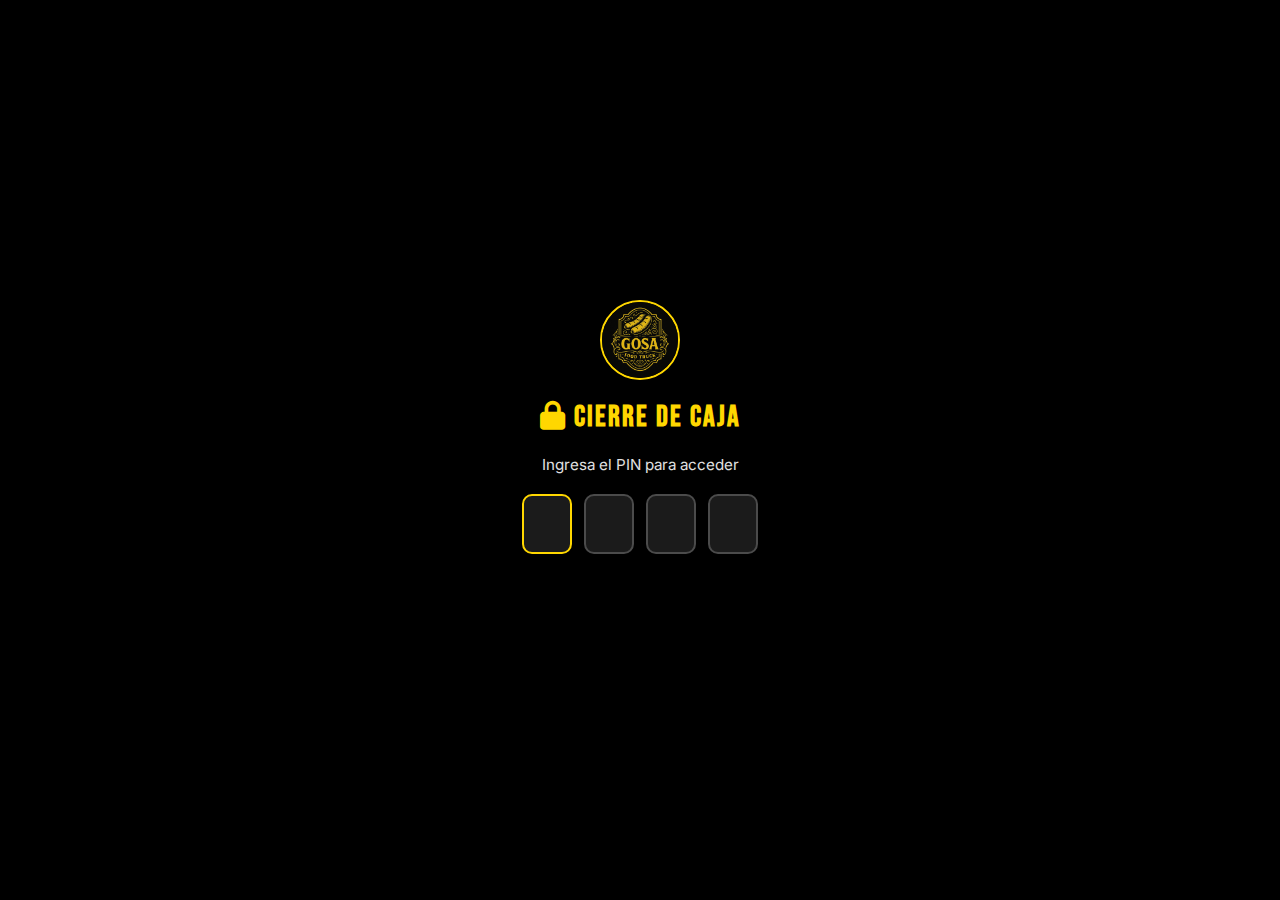
<file: cierre.html>
<!DOCTYPE html>
<html lang="es">
<head>
    <meta charset="UTF-8">
    <meta name="viewport" content="width=device-width, initial-scale=1.0, maximum-scale=1.0, user-scalable=no">
    <title>GOSA - Cierre de Caja</title>
    <link rel="preconnect" href="https://fonts.googleapis.com">
    <link rel="preconnect" href="https://fonts.gstatic.com" crossorigin>
    <link href="https://fonts.googleapis.com/css2?family=Bebas+Neue&family=Inter:wght@300;400;500;600&display=swap" rel="stylesheet">
    <link rel="stylesheet" href="https://cdnjs.cloudflare.com/ajax/libs/font-awesome/6.0.0/css/all.min.css">
    <link rel="stylesheet" href="sistema.css">
    <style>
        .btn-imprimir {
            padding: 10px 20px;
            background: transparent;
            border: 1px solid var(--gold);
            color: var(--gold);
            border-radius: 8px;
            font-family: 'Bebas Neue', sans-serif;
            font-size: 1em;
            cursor: pointer;
            transition: all 0.3s ease;
        }

        .btn-imprimir:hover {
            background: var(--gold);
            color: var(--black);
        }

        .cierre-header {
            display: flex;
            justify-content: space-between;
            align-items: center;
            flex-wrap: wrap;
            gap: 15px;
            margin-bottom: 25px;
        }

        .pedidos-lista {
            background: var(--card-bg);
            border-radius: 15px;
            padding: 20px;
            border: 1px solid var(--gray-dark);
            margin-top: 25px;
        }

        .pedidos-lista h2 {
            font-family: 'Bebas Neue', sans-serif;
            font-size: 1.5em;
            color: var(--gold);
            margin-bottom: 15px;
        }

        .pedido-row {
            display: grid;
            grid-template-columns: 80px 100px 1fr 120px 100px;
            gap: 15px;
            padding: 12px 0;
            border-bottom: 1px solid var(--gray-dark);
            align-items: center;
        }

        .pedido-row:last-child {
            border-bottom: none;
        }

        .pedido-row.header {
            font-family: 'Bebas Neue', sans-serif;
            color: var(--gold);
            font-size: 1.1em;
        }

        .pedido-items-mini {
            font-size: 0.9em;
            color: var(--gray-light);
        }

        .estado-badge {
            padding: 4px 10px;
            border-radius: 15px;
            font-size: 0.8em;
            text-align: center;
            font-family: 'Bebas Neue', sans-serif;
        }

        .estado-badge.entregado,
        .estado-badge.listo {
            background: rgba(40, 167, 69, 0.3);
            color: #28a745;
        }

        .estado-badge.pendiente {
            background: rgba(220, 53, 69, 0.3);
            color: #dc3545;
        }

        .estado-badge.preparando {
            background: rgba(255, 193, 7, 0.3);
            color: #ffc107;
        }

        .estado-badge.cancelado {
            background: rgba(108, 117, 125, 0.3);
            color: #6c757d;
        }

        @media (max-width: 768px) {
            .pedido-row {
                grid-template-columns: 1fr;
                gap: 5px;
            }

            .pedido-row.header {
                display: none;
            }

            .pedido-row > div::before {
                font-family: 'Bebas Neue', sans-serif;
                color: var(--gold);
                margin-right: 10px;
            }

            .pedido-row > div:nth-child(1)::before { content: 'Pedido: '; }
            .pedido-row > div:nth-child(2)::before { content: 'Hora: '; }
            .pedido-row > div:nth-child(3)::before { content: 'Items: '; }
            .pedido-row > div:nth-child(4)::before { content: 'Total: '; }
        }

        @media print {
            .pedido-row {
                grid-template-columns: 60px 80px 1fr 100px 80px;
            }
        }

        /* PIN Screen */
        .pin-screen {
            position: fixed;
            inset: 0;
            background: var(--black);
            z-index: 999;
            display: flex;
            flex-direction: column;
            align-items: center;
            justify-content: center;
            gap: 20px;
        }

        .pin-screen.oculto {
            display: none;
        }

        .pin-screen .logo-pin {
            width: 80px;
            height: 80px;
            border-radius: 50%;
            border: 2px solid var(--gold);
        }

        .pin-screen h2 {
            font-family: 'Bebas Neue', sans-serif;
            font-size: 1.8em;
            color: var(--gold);
            letter-spacing: 2px;
        }

        .pin-screen p {
            color: var(--gray-light);
            font-size: 0.95em;
        }

        .pin-input {
            display: flex;
            gap: 12px;
        }

        .pin-input input {
            width: 50px;
            height: 60px;
            text-align: center;
            font-family: 'Bebas Neue', sans-serif;
            font-size: 2em;
            background: rgba(30, 30, 30, 0.9);
            border: 2px solid var(--gray-dark);
            border-radius: 10px;
            color: var(--gold);
            outline: none;
            transition: border-color 0.2s;
        }

        .pin-input input:focus {
            border-color: var(--gold);
        }

        .pin-error {
            color: var(--danger);
            font-family: 'Bebas Neue', sans-serif;
            font-size: 1.1em;
            min-height: 1.5em;
        }

        .pin-input.shake {
            animation: pin-shake 0.4s ease;
        }

        @keyframes pin-shake {
            0%, 100% { transform: translateX(0); }
            20%, 60% { transform: translateX(-10px); }
            40%, 80% { transform: translateX(10px); }
        }
    </style>
</head>
<body>
    <!-- PIN Screen -->
    <div class="pin-screen" id="pinScreen">
        <img src="images/logo.jpeg" alt="GOSA Logo" class="logo-pin">
        <h2><i class="fas fa-lock"></i> CIERRE DE CAJA</h2>
        <p>Ingresa el PIN para acceder</p>
        <div class="pin-input" id="pinInput">
            <input type="tel" maxlength="1" inputmode="numeric" pattern="[0-9]" autocomplete="off">
            <input type="tel" maxlength="1" inputmode="numeric" pattern="[0-9]" autocomplete="off">
            <input type="tel" maxlength="1" inputmode="numeric" pattern="[0-9]" autocomplete="off">
            <input type="tel" maxlength="1" inputmode="numeric" pattern="[0-9]" autocomplete="off">
        </div>
        <div class="pin-error" id="pinError"></div>
    </div>

    <!-- Header -->
    <header class="sistema-header">
        <div style="display: flex; align-items: center; gap: 15px;">
            <img src="images/logo.jpeg"alt="GOSA Logo" class="logo">
            <h1><i class="fas fa-cash-register"></i> CIERRE DE CAJA</h1>
        </div>
        <nav class="header-nav">
            <a href="pedidos.html" class="nav-btn">Pedidos</a>
            <a href="cocina.html" class="nav-btn">Cocina</a>
            <a href="domicilio.html" class="nav-btn">Domicilio</a>
            <a href="cierre.html" class="nav-btn active">Cierre</a>
            <a href="index.html" class="nav-btn">Menu</a>
        </nav>
    </header>

    <!-- Contenido -->
    <div class="cierre-container">
        <!-- Selector de fecha -->
        <div class="cierre-header">
            <div class="cierre-fecha">
                <label for="fechaConsulta">Fecha:</label>
                <input type="date" id="fechaConsulta">
                <button class="btn-consultar" onclick="consultarDia()">
                    <i class="fas fa-search"></i> Consultar
                </button>
                <button class="btn-consultar" onclick="verTodos()" style="background: var(--gold); color: var(--black);">
                    <i class="fas fa-list"></i> Ver Todos
                </button>
            </div>
            <button class="btn-imprimir" onclick="window.print()">
                <i class="fas fa-print"></i> Imprimir
            </button>
        </div>

        <!-- Título de fecha -->
        <h2 id="tituloFecha" style="font-family: 'Bebas Neue'; color: var(--gold); margin-bottom: 20px;"></h2>

        <!-- Resumen -->
        <div class="resumen-cards" id="resumenCards">
            <!-- Se llena con JavaScript -->
        </div>

        <!-- Productos Vendidos -->
        <div class="productos-vendidos" id="productosVendidos">
            <h2><i class="fas fa-chart-bar"></i> Productos Vendidos</h2>
            <div id="tablaProductos">
                <p class="sin-datos">Selecciona una fecha para ver el resumen</p>
            </div>
        </div>

        <!-- Lista de Pedidos -->
        <div class="pedidos-lista" id="pedidosLista" style="display: none;">
            <h2><i class="fas fa-list"></i> Detalle de Pedidos</h2>
            <div id="listaPedidos"></div>
        </div>
    </div>

    <script src="sistema.js"></script>
    <script>
        // ========== PIN DE ACCESO ==========
        const PIN_CORRECTO = '1130';

        document.addEventListener('DOMContentLoaded', function() {
            // Configurar inputs del PIN
            const pinInputs = document.querySelectorAll('#pinInput input');
            pinInputs[0].focus();

            pinInputs.forEach((input, index) => {
                input.addEventListener('input', function() {
                    this.value = this.value.replace(/[^0-9]/g, '');
                    if (this.value && index < pinInputs.length - 1) {
                        pinInputs[index + 1].focus();
                    }
                    // Verificar PIN cuando se llenen todos
                    if (index === pinInputs.length - 1 && this.value) {
                        verificarPin();
                    }
                });

                input.addEventListener('keydown', function(e) {
                    if (e.key === 'Backspace' && !this.value && index > 0) {
                        pinInputs[index - 1].focus();
                    }
                });
            });
        });

        function verificarPin() {
            const pinInputs = document.querySelectorAll('#pinInput input');
            const pin = Array.from(pinInputs).map(i => i.value).join('');

            if (pin === PIN_CORRECTO) {
                document.getElementById('pinScreen').classList.add('oculto');
                inicializarCierre();
            } else {
                document.getElementById('pinError').textContent = 'PIN incorrecto';
                document.getElementById('pinInput').classList.add('shake');
                setTimeout(() => {
                    document.getElementById('pinInput').classList.remove('shake');
                    pinInputs.forEach(i => i.value = '');
                    pinInputs[0].focus();
                }, 400);
            }
        }

        // ========== INICIALIZACIÓN ==========
        function inicializarCierre() {
            // Verificar configuración
            if (!GOSA.apiConfigurada()) {
                GOSA.mostrarConfigPendiente(document.querySelector('.cierre-container'));
                return;
            }

            // Establecer fecha de hoy
            document.getElementById('fechaConsulta').value = GOSA.fechaHoy();

            // Consultar automáticamente - día actual
            consultarDia();
        }

        // ========== VER TODOS LOS PEDIDOS ==========
        async function verTodos() {
            document.getElementById('resumenCards').innerHTML = '<div class="loading">Consultando</div>';
            document.getElementById('tablaProductos').innerHTML = '';
            document.getElementById('pedidosLista').style.display = 'none';

            try {
                const resultado = await GOSA.getPedidosHoy();

                if (resultado.error) {
                    throw new Error(resultado.error);
                }

                const pedidos = resultado.pedidos || [];

                // Calcular resumen manualmente
                let totalVentas = 0;
                let productosCantidad = {};
                let productosIngreso = {};

                pedidos.forEach(p => {
                    if (p.estado !== 'cancelado') {
                        totalVentas += p.total;
                        p.items.forEach(item => {
                            if (!productosCantidad[item.nombre]) {
                                productosCantidad[item.nombre] = 0;
                                productosIngreso[item.nombre] = 0;
                            }
                            productosCantidad[item.nombre] += item.cantidad;
                            productosIngreso[item.nombre] += item.precio * item.cantidad;
                        });
                    }
                });

                const productos = Object.keys(productosCantidad).map(nombre => ({
                    nombre: nombre,
                    cantidad: productosCantidad[nombre],
                    ingreso: productosIngreso[nombre]
                })).sort((a, b) => b.cantidad - a.cantidad);

                const resumen = {
                    totalVentas: totalVentas,
                    cantidadPedidos: pedidos.length,
                    ticketPromedio: pedidos.length > 0 ? Math.round(totalVentas / pedidos.length) : 0,
                    productos: productos
                };

                document.getElementById('tituloFecha').textContent = 'Todos los Pedidos';

                renderizarResumen(resumen);
                renderizarProductos(resumen.productos);
                renderizarPedidos(pedidos);

            } catch (error) {
                console.error('Error consultando:', error);
                document.getElementById('resumenCards').innerHTML = `
                    <div class="mensaje error">Error: ${error.message}</div>
                `;
            }
        }

        // ========== CONSULTAR DÍA ==========
        async function consultarDia() {
            const fecha = document.getElementById('fechaConsulta').value;

            if (!fecha) {
                alert('Selecciona una fecha');
                return;
            }

            // Mostrar loading
            document.getElementById('resumenCards').innerHTML = '<div class="loading">Consultando</div>';
            document.getElementById('tablaProductos').innerHTML = '';
            document.getElementById('pedidosLista').style.display = 'none';

            try {
                // Obtener resumen
                const resumen = await GOSA.getResumenDia(fecha);

                if (resumen.error) {
                    throw new Error(resumen.error);
                }

                // Obtener pedidos del día
                const pedidos = await GOSA.getPedidosPorFecha(fecha);

                // Mostrar título
                document.getElementById('tituloFecha').textContent = GOSA.formatearFecha(fecha);

                // Renderizar resumen
                renderizarResumen(resumen);

                // Renderizar productos
                renderizarProductos(resumen.productos);

                // Renderizar lista de pedidos
                renderizarPedidos(pedidos.pedidos || []);

            } catch (error) {
                console.error('Error consultando:', error);
                document.getElementById('resumenCards').innerHTML = `
                    <div class="mensaje error">Error: ${error.message}</div>
                `;
            }
        }

        // ========== RENDERIZAR RESUMEN ==========
        function renderizarResumen(resumen) {
            const container = document.getElementById('resumenCards');

            container.innerHTML = `
                <div class="resumen-card destacado">
                    <div class="resumen-valor">${GOSA.formatearPrecio(resumen.totalVentas)}</div>
                    <div class="resumen-label">Total Vendido</div>
                </div>
                <div class="resumen-card">
                    <div class="resumen-valor">${resumen.cantidadPedidos}</div>
                    <div class="resumen-label">Pedidos</div>
                </div>
                <div class="resumen-card">
                    <div class="resumen-valor">${GOSA.formatearPrecio(resumen.ticketPromedio)}</div>
                    <div class="resumen-label">Ticket Promedio</div>
                </div>
                <div class="resumen-card">
                    <div class="resumen-valor">${resumen.productos.length}</div>
                    <div class="resumen-label">Productos Diferentes</div>
                </div>
            `;
        }

        // ========== RENDERIZAR PRODUCTOS ==========
        function renderizarProductos(productos) {
            const container = document.getElementById('tablaProductos');

            if (!productos || productos.length === 0) {
                container.innerHTML = '<p class="sin-datos">No hay productos vendidos en esta fecha</p>';
                return;
            }

            container.innerHTML = `
                <table class="productos-tabla">
                    <thead>
                        <tr>
                            <th>Producto</th>
                            <th>Cantidad</th>
                            <th>Ingreso</th>
                        </tr>
                    </thead>
                    <tbody>
                        ${productos.map(p => `
                            <tr>
                                <td>${p.nombre}</td>
                                <td>${p.cantidad}</td>
                                <td>${GOSA.formatearPrecio(p.ingreso)}</td>
                            </tr>
                        `).join('')}
                    </tbody>
                </table>
            `;
        }

        // ========== FORMATEAR HORA ==========
        function formatearHora(hora) {
            if (!hora) return '--:--';
            if (hora.match && hora.match(/^\d{2}:\d{2}(:\d{2})?$/)) {
                return hora.substring(0, 5);
            }
            if (hora.includes && (hora.includes('GMT') || hora.includes('T'))) {
                try {
                    const d = new Date(hora);
                    return d.toTimeString().substring(0, 5);
                } catch(e) {
                    return '--:--';
                }
            }
            return String(hora).substring(0, 5);
        }

        // ========== RENDERIZAR PEDIDOS ==========
        function renderizarPedidos(pedidos) {
            const container = document.getElementById('pedidosLista');
            const lista = document.getElementById('listaPedidos');

            if (!pedidos || pedidos.length === 0) {
                container.style.display = 'none';
                return;
            }

            container.style.display = 'block';

            // Ordenar por ID
            pedidos.sort((a, b) => a.id - b.id);

            lista.innerHTML = `
                <div class="pedido-row header">
                    <div>Pedido</div>
                    <div>Hora</div>
                    <div>Items</div>
                    <div>Total</div>
                    <div>Estado</div>
                </div>
                ${pedidos.map(p => `
                    <div class="pedido-row">
                        <div>#${p.id}</div>
                        <div>${formatearHora(p.hora)}</div>
                        <div class="pedido-items-mini">
                            ${p.items.map(i => `${i.cantidad}x ${i.nombre}`).join(', ')}
                        </div>
                        <div>${GOSA.formatearPrecio(p.total)}</div>
                        <div>
                            <span class="estado-badge ${p.estado}">${p.estado}</span>
                        </div>
                    </div>
                `).join('')}
            `;
        }
    </script>
</body>
</html>
</file>
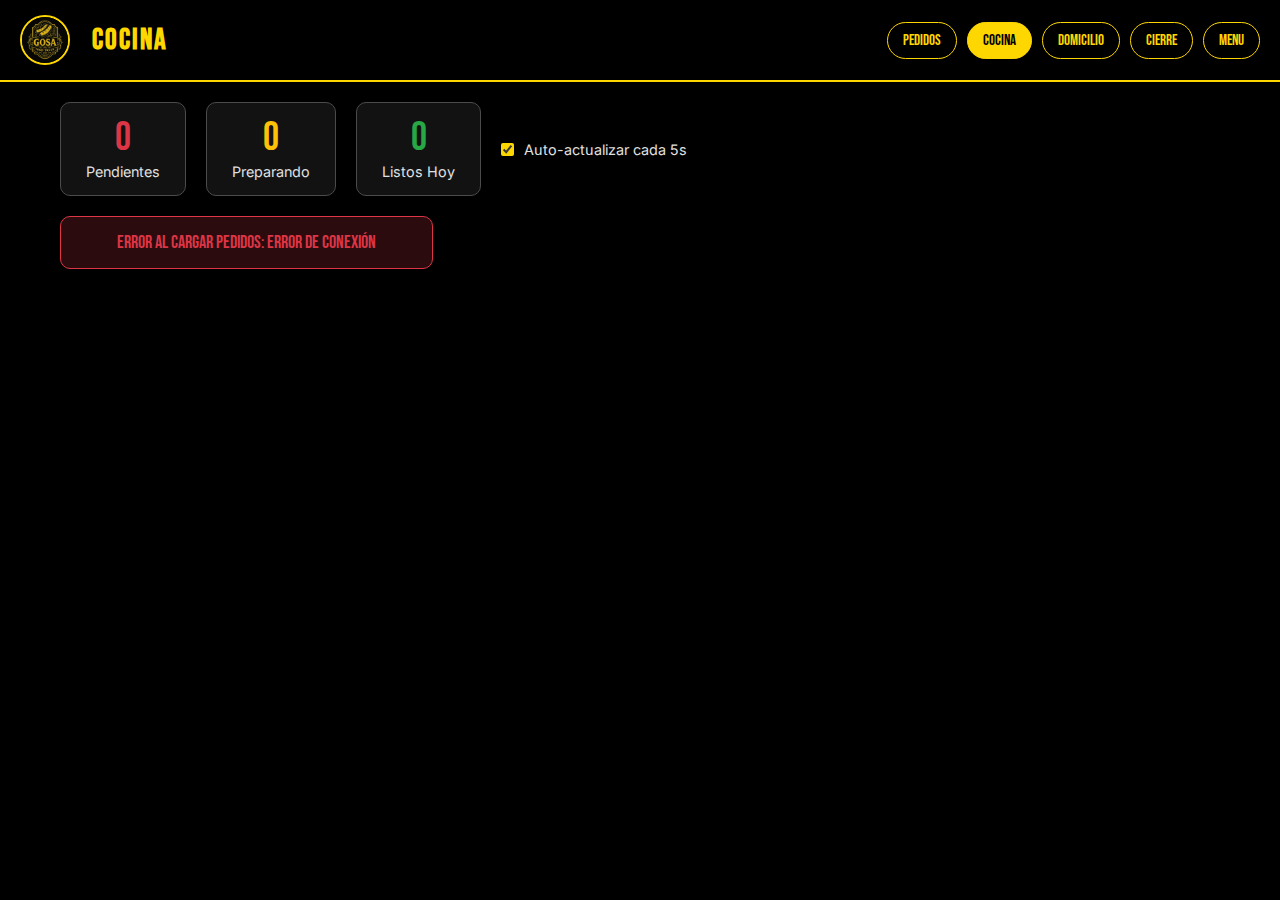
<file: cocina.html>
<!DOCTYPE html>
<html lang="es">
<head>
    <meta charset="UTF-8">
    <meta name="viewport" content="width=device-width, initial-scale=1.0, maximum-scale=1.0, user-scalable=no">
    <title>GOSA - Cocina</title>
    <link rel="preconnect" href="https://fonts.googleapis.com">
    <link rel="preconnect" href="https://fonts.gstatic.com" crossorigin>
    <link href="https://fonts.googleapis.com/css2?family=Bebas+Neue&family=Inter:wght@300;400;500;600&display=swap" rel="stylesheet">
    <link rel="stylesheet" href="https://cdnjs.cloudflare.com/ajax/libs/font-awesome/6.0.0/css/all.min.css">
    <link rel="stylesheet" href="sistema.css">
    <style>
        /* Estilos adicionales para cocina */
        .cocina-stats {
            display: flex;
            gap: 20px;
            margin-bottom: 20px;
            flex-wrap: wrap;
        }

        .stat-box {
            background: var(--card-bg);
            border-radius: 10px;
            padding: 15px 25px;
            border: 1px solid var(--gray-dark);
            text-align: center;
        }

        .stat-numero {
            font-family: 'Bebas Neue', sans-serif;
            font-size: 2.5em;
            line-height: 1;
        }

        .stat-numero.pendiente { color: var(--danger); }
        .stat-numero.preparando { color: var(--warning); }
        .stat-numero.listo { color: var(--success); }

        .stat-label {
            font-size: 0.9em;
            color: var(--gray-light);
            margin-top: 5px;
        }

        .auto-refresh {
            display: flex;
            align-items: center;
            gap: 10px;
            color: var(--gray-light);
            font-size: 0.9em;
        }

        .auto-refresh input {
            accent-color: var(--gold);
        }

        .tiempo-espera {
            font-size: 0.85em;
            color: var(--gray-light);
            margin-top: 5px;
        }

        .tiempo-espera.urgente {
            color: var(--danger);
            font-weight: bold;
        }
    </style>
</head>
<body>
    <!-- Header -->
    <header class="sistema-header">
        <div style="display: flex; align-items: center; gap: 15px;">
            <img src="images/logo.jpeg" alt="GOSA Logo" class="logo">
            <h1><i class="fas fa-fire-burner"></i> COCINA</h1>
        </div>
        <nav class="header-nav">
            <a href="pedidos.html" class="nav-btn">Pedidos</a>
            <a href="cocina.html" class="nav-btn active">Cocina</a>
            <a href="domicilio.html" class="nav-btn">Domicilio</a>
            <a href="cierre.html" class="nav-btn">Cierre</a>
            <a href="index.html" class="nav-btn">Menu</a>
        </nav>
    </header>

    <!-- Contenido -->
    <div class="cocina-container">
        <!-- Estadísticas -->
        <div class="cocina-stats" id="stats">
            <div class="stat-box">
                <div class="stat-numero pendiente" id="statPendientes">0</div>
                <div class="stat-label">Pendientes</div>
            </div>
            <div class="stat-box">
                <div class="stat-numero preparando" id="statPreparando">0</div>
                <div class="stat-label">Preparando</div>
            </div>
            <div class="stat-box">
                <div class="stat-numero listo" id="statListos">0</div>
                <div class="stat-label">Listos Hoy</div>
            </div>
            <div class="auto-refresh">
                <input type="checkbox" id="autoRefresh" checked>
                <label for="autoRefresh">Auto-actualizar cada 5s</label>
            </div>
        </div>

        <!-- Grid de Pedidos -->
        <div class="cocina-grid" id="pedidosGrid">
            <div class="loading">Cargando pedidos</div>
        </div>
    </div>

    <!-- Modal Editar Pedido -->
    <div class="modal-overlay" id="modalEditar" style="display: none;" onclick="cerrarModalOverlay(event)">
        <div class="modal-panel">
            <div class="modal-header">
                <span class="modal-titulo" id="modalTitulo">Editar Pedido</span>
                <button class="btn-cerrar-modal" onclick="cerrarModal()"><i class="fas fa-times"></i></button>
            </div>
            <div class="modal-body">
                <div class="modal-section-title">Productos actuales</div>
                <div id="modalItems"></div>
                <div class="modal-section-title" style="margin-top: 15px;">Agregar productos</div>
                <div id="modalProductos"></div>
                <div class="modal-section-title" style="margin-top: 15px;">Opciones del pedido</div>
                <label class="domicilio-check" id="modalDomicilioLabel" onclick="toggleModalDomicilio()">
                    <input type="checkbox" id="modalDomicilio">
                    <i class="fas fa-motorcycle"></i> Es para domicilio
                </label>
                <textarea id="modalNotas" placeholder="Notas del pedido (direccion, sin cebolla, etc.)" style="width: 100%; padding: 10px; border-radius: 8px; border: 1px solid var(--gray-dark); background: rgba(30,30,30,0.9); color: var(--white); font-family: 'Inter', sans-serif; resize: none; height: 60px;"></textarea>
            </div>
            <div class="modal-footer">
                <div class="modal-total">
                    <span>TOTAL:</span>
                    <span id="modalTotal">$0</span>
                </div>
                <div class="modal-botones">
                    <button class="btn-estado btn-listo" id="btnGuardarEdicion" onclick="guardarEdicion()">
                        <i class="fas fa-floppy-disk"></i> GUARDAR
                    </button>
                    <button class="btn-limpiar" onclick="cerrarModal()" style="margin-top: 0;">
                        <i class="fas fa-times"></i> Cancelar
                    </button>
                </div>
            </div>
        </div>
    </div>

    <script src="sistema.js"></script>
    <script>
        // ========== VARIABLES ==========
        let pedidosActuales = [];
        let intervaloRefresh = null;
        let ultimoPedidoId = 0;

        // ========== INICIALIZACIÓN ==========
        document.addEventListener('DOMContentLoaded', function() {
            // Verificar configuración
            if (!GOSA.apiConfigurada()) {
                GOSA.mostrarConfigPendiente(document.getElementById('pedidosGrid'));
                return;
            }

            // Cargar pedidos
            cargarPedidos();

            // Configurar auto-refresh
            const checkAutoRefresh = document.getElementById('autoRefresh');
            checkAutoRefresh.addEventListener('change', toggleAutoRefresh);
            toggleAutoRefresh();
        });

        // ========== TOGGLE AUTO-REFRESH ==========
        function toggleAutoRefresh() {
            const activo = document.getElementById('autoRefresh').checked;

            if (intervaloRefresh) {
                clearInterval(intervaloRefresh);
                intervaloRefresh = null;
            }

            if (activo) {
                intervaloRefresh = setInterval(cargarPedidos, 5000);
            }
        }

        // ========== CARGAR PEDIDOS ==========
        async function cargarPedidos() {
            try {
                // Obtener pedidos pendientes y preparando
                const resultado = await GOSA.getPedidosPendientes();

                if (resultado.error) {
                    throw new Error(resultado.error);
                }

                // Obtener todos los pedidos de hoy para estadísticas
                const todosHoy = await GOSA.getPedidosHoy();

                // Verificar si hay nuevos pedidos
                const nuevos = resultado.pedidos.filter(p => p.id > ultimoPedidoId && p.estado === 'pendiente');
                if (nuevos.length > 0 && ultimoPedidoId > 0) {
                    GOSA.reproducirSonido('nuevo');
                    GOSA.vibrar(300);
                }

                // Actualizar último ID
                if (resultado.pedidos.length > 0) {
                    ultimoPedidoId = Math.max(...resultado.pedidos.map(p => p.id));
                }

                pedidosActuales = resultado.pedidos;

                // Actualizar estadísticas
                actualizarEstadisticas(resultado.pedidos, todosHoy.pedidos || []);

                // Renderizar pedidos
                renderizarPedidos(resultado.pedidos);

            } catch (error) {
                console.error('Error cargando pedidos:', error);
                document.getElementById('pedidosGrid').innerHTML = `
                    <div class="mensaje error">
                        Error al cargar pedidos: ${error.message}
                    </div>
                `;
            }
        }

        // ========== ACTUALIZAR ESTADÍSTICAS ==========
        function actualizarEstadisticas(pendientes, todosHoy) {
            // Obtener fecha de hoy en formato YYYY-MM-DD
            const hoy = GOSA.fechaHoy();

            // Filtrar solo pedidos de hoy
            const pedidosHoy = todosHoy.filter(p => p.fecha === hoy);
            const pendientesHoy = pendientes.filter(p => p.fecha === hoy);

            const numPendientes = pendientesHoy.filter(p => p.estado === 'pendiente').length;
            const numPreparando = pendientesHoy.filter(p => p.estado === 'preparando').length;
            const numListos = pedidosHoy.filter(p => p.estado === 'listo' || p.estado === 'entregado').length;

            document.getElementById('statPendientes').textContent = numPendientes;
            document.getElementById('statPreparando').textContent = numPreparando;
            document.getElementById('statListos').textContent = numListos;
        }

        // ========== RENDERIZAR PEDIDOS ==========
        function renderizarPedidos(pedidos) {
            const grid = document.getElementById('pedidosGrid');

            if (pedidos.length === 0) {
                grid.innerHTML = `
                    <div class="sin-datos">
                        <i class="fas fa-check-circle"></i>
                        No hay pedidos pendientes
                    </div>
                `;
                return;
            }

            // Ordenar: pendientes primero, luego por ID (más antiguos primero)
            pedidos.sort((a, b) => {
                if (a.estado === 'pendiente' && b.estado !== 'pendiente') return -1;
                if (a.estado !== 'pendiente' && b.estado === 'pendiente') return 1;
                return a.id - b.id;
            });

            grid.innerHTML = pedidos.map(pedido => {
                const tiempoEspera = calcularTiempoEspera(pedido.hora);
                const esUrgente = tiempoEspera >= 10;

                return `
                    <div class="pedido-card ${pedido.estado}">
                        <div class="pedido-header">
                            <div>
                                <div class="pedido-numero">#${pedido.id}</div>
                                <div class="pedido-hora">
                                    <i class="fas fa-clock"></i> ${formatearHora(pedido.hora)}
                                </div>
                                <div class="tiempo-espera ${esUrgente ? 'urgente' : ''}">
                                    ${tiempoEspera} min esperando
                                </div>
                            </div>
                            <span class="pedido-estado ${pedido.estado}">
                                ${pedido.estado.toUpperCase()}
                            </span>
                        </div>

                        <div class="pedido-lista">
                            ${pedido.items.map(item => `
                                <div class="pedido-lista-item">
                                    <span>
                                        <span class="item-cantidad">${item.cantidad}x</span>
                                        <span class="item-nombre">${item.nombre}</span>
                                    </span>
                                </div>
                            `).join('')}
                        </div>

                        ${pedido.notas ? `
                            <div class="pedido-notas-cocina">
                                <i class="fas fa-comment"></i> ${pedido.notas}
                            </div>
                        ` : ''}

                        <div class="pedido-acciones">
                            ${renderizarBotones(pedido)}
                        </div>
                    </div>
                `;
            }).join('');
        }

        // ========== RENDERIZAR BOTONES SEGÚN ESTADO ==========
        function renderizarBotones(pedido) {
            switch (pedido.estado) {
                case 'pendiente':
                    return `
                        <button class="btn-estado btn-preparando" onclick="cambiarEstado(${pedido.id}, 'preparando')">
                            <i class="fas fa-fire"></i> PREPARANDO
                        </button>
                        <button class="btn-editar" onclick="abrirEditar(${pedido.id})">
                            <i class="fas fa-pen"></i>
                        </button>
                    `;
                case 'preparando':
                    return `
                        <button class="btn-estado btn-listo" onclick="cambiarEstado(${pedido.id}, 'listo')">
                            <i class="fas fa-check"></i> LISTO
                        </button>
                        <button class="btn-editar" onclick="abrirEditar(${pedido.id})">
                            <i class="fas fa-pen"></i>
                        </button>
                    `;
                case 'listo':
                    return `
                        <button class="btn-estado btn-entregado" onclick="cambiarEstado(${pedido.id}, 'entregado')">
                            <i class="fas fa-hand-holding"></i> ENTREGADO
                        </button>
                    `;
                default:
                    return '';
            }
        }

        // ========== FORMATEAR HORA ==========
        function formatearHora(hora) {
            if (!hora) return '--:--';

            // Si ya está en formato HH:mm:ss
            if (hora.match(/^\d{2}:\d{2}:\d{2}$/)) {
                return hora.substring(0, 5);
            }

            // Si es un string de fecha completa
            if (hora.includes('GMT') || hora.includes('T')) {
                try {
                    const d = new Date(hora);
                    return d.toTimeString().substring(0, 5);
                } catch(e) {
                    return '--:--';
                }
            }

            // Si tiene formato corto HH:mm
            if (hora.match(/^\d{2}:\d{2}$/)) {
                return hora;
            }

            return String(hora).substring(0, 5);
        }

        // ========== CALCULAR TIEMPO DE ESPERA ==========
        function calcularTiempoEspera(horaPedido) {
            try {
                const ahora = new Date();
                let horaPedidoDate;

                // Si es formato HH:mm:ss
                if (horaPedido && horaPedido.match(/^\d{2}:\d{2}(:\d{2})?$/)) {
                    const [horas, minutos, segundos] = horaPedido.split(':').map(Number);
                    horaPedidoDate = new Date();
                    horaPedidoDate.setHours(horas, minutos, segundos || 0);
                }
                // Si es un string de fecha completa
                else if (horaPedido && (horaPedido.includes('GMT') || horaPedido.includes('T'))) {
                    horaPedidoDate = new Date(horaPedido);
                    // Solo usar la parte de la hora
                    const tempDate = new Date();
                    tempDate.setHours(horaPedidoDate.getHours(), horaPedidoDate.getMinutes(), horaPedidoDate.getSeconds());
                    horaPedidoDate = tempDate;
                } else {
                    return 0;
                }

                const diffMs = ahora - horaPedidoDate;
                const diffMins = Math.floor(diffMs / 60000);

                return Math.max(0, diffMins);
            } catch(e) {
                console.error('Error calculando tiempo:', e);
                return 0;
            }
        }

        // ========== EDITAR PEDIDO ==========
        let pedidoEditando = null;

        function abrirEditar(id) {
            const pedido = pedidosActuales.find(p => p.id === id);
            if (!pedido) return;

            const notas = pedido.notas || '';
            const esDomicilio = notas.includes('[DOMICILIO]');
            const notasLimpias = notas.replace('[DOMICILIO]', '').trim();

            pedidoEditando = {
                id: pedido.id,
                items: pedido.items.map(item => ({...item})),
                esDomicilio: esDomicilio,
                notas: notasLimpias
            };

            document.getElementById('modalTitulo').textContent = `Editar Pedido #${pedido.id}`;
            document.getElementById('modalDomicilio').checked = esDomicilio;
            const label = document.getElementById('modalDomicilioLabel');
            label.classList.toggle('activo', esDomicilio);
            document.getElementById('modalNotas').value = notasLimpias;
            renderizarModalItems();
            renderizarModalProductos();
            actualizarModalTotal();
            document.getElementById('modalEditar').style.display = 'flex';
        }

        function toggleModalDomicilio() {
            setTimeout(() => {
                const checked = document.getElementById('modalDomicilio').checked;
                pedidoEditando.esDomicilio = checked;
                document.getElementById('modalDomicilioLabel').classList.toggle('activo', checked);
            }, 0);
        }

        function cerrarModal() {
            document.getElementById('modalEditar').style.display = 'none';
            pedidoEditando = null;
        }

        function cerrarModalOverlay(event) {
            if (event.target === document.getElementById('modalEditar')) {
                cerrarModal();
            }
        }

        function renderizarModalItems() {
            const container = document.getElementById('modalItems');

            if (pedidoEditando.items.length === 0) {
                container.innerHTML = '<p style="color: var(--danger); text-align: center; padding: 10px; font-size: 0.9em;">Agrega al menos un producto</p>';
                return;
            }

            container.innerHTML = pedidoEditando.items.map(item => `
                <div class="pedido-item">
                    <div class="pedido-item-info">
                        <div class="pedido-item-nombre">${item.nombre}</div>
                        <div class="pedido-item-precio">${GOSA.formatearPrecio(item.precio)} c/u</div>
                    </div>
                    <div class="pedido-item-controles">
                        <button class="cantidad-btn menos" onclick="modificarCantidadModal('${item.nombre}', -1)">-</button>
                        <span class="cantidad-numero">${item.cantidad}</span>
                        <button class="cantidad-btn mas" onclick="modificarCantidadModal('${item.nombre}', 1)">+</button>
                    </div>
                </div>
            `).join('');
        }

        function renderizarModalProductos() {
            const container = document.getElementById('modalProductos');
            let html = '';

            Object.keys(GOSA.MENU).forEach(categoria => {
                const productos = GOSA.MENU[categoria];
                html += `
                    <div class="categoria-titulo" style="font-size: 1.1em; margin-top: 10px; margin-bottom: 8px; padding-bottom: 5px;">
                        <i class="fas ${GOSA.CATEGORIAS_ICONOS[categoria]}"></i> ${GOSA.CATEGORIAS_NOMBRES[categoria]}
                    </div>
                    <div class="productos-grid modal-productos-grid">
                        ${productos.map(producto => `
                            <button class="producto-btn" onclick="agregarProductoModal(event, '${producto.nombre}', ${producto.precio})">
                                <div class="producto-nombre">${producto.nombre}</div>
                                <div class="producto-precio">${GOSA.formatearPrecio(producto.precio)}</div>
                            </button>
                        `).join('')}
                    </div>
                `;
            });

            container.innerHTML = html;
        }

        function agregarProductoModal(event, nombre, precio) {
            const existente = pedidoEditando.items.find(i => i.nombre === nombre);

            if (existente) {
                existente.cantidad++;
            } else {
                pedidoEditando.items.push({ nombre, precio, cantidad: 1 });
            }

            event.currentTarget.classList.add('added');
            setTimeout(() => event.currentTarget.classList.remove('added'), 300);

            GOSA.vibrar(30);
            renderizarModalItems();
            actualizarModalTotal();
        }

        function modificarCantidadModal(nombre, delta) {
            const item = pedidoEditando.items.find(i => i.nombre === nombre);
            if (!item) return;

            item.cantidad += delta;
            if (item.cantidad <= 0) {
                pedidoEditando.items = pedidoEditando.items.filter(i => i.nombre !== nombre);
            }

            GOSA.vibrar(30);
            renderizarModalItems();
            actualizarModalTotal();
        }

        function actualizarModalTotal() {
            const total = pedidoEditando.items.reduce((sum, item) => sum + (item.precio * item.cantidad), 0);
            document.getElementById('modalTotal').textContent = GOSA.formatearPrecio(total);
        }

        async function guardarEdicion() {
            if (pedidoEditando.items.length === 0) {
                alert('Agrega al menos un producto antes de guardar');
                return;
            }

            const btn = document.getElementById('btnGuardarEdicion');
            btn.disabled = true;
            btn.innerHTML = '<i class="fas fa-spinner fa-spin"></i> GUARDANDO...';

            const total = pedidoEditando.items.reduce((sum, item) => sum + (item.precio * item.cantidad), 0);

            // Construir notas con marcador de domicilio
            const notasTexto = document.getElementById('modalNotas').value.trim();
            const esDomicilio = document.getElementById('modalDomicilio').checked;
            const notas = esDomicilio ? `[DOMICILIO] ${notasTexto}` : notasTexto;

            try {
                const resultado = await GOSA.actualizarPedido(pedidoEditando.id, pedidoEditando.items, total, notas);

                if (resultado.success) {
                    GOSA.reproducirSonido('success');
                    cerrarModal();
                    await cargarPedidos();
                } else {
                    throw new Error(resultado.error || 'Error desconocido');
                }
            } catch (error) {
                console.error('Error editando pedido:', error);
                alert('Error al guardar: ' + error.message);
                btn.disabled = false;
                btn.innerHTML = '<i class="fas fa-floppy-disk"></i> GUARDAR';
            }
        }

        // ========== CAMBIAR ESTADO ==========
        async function cambiarEstado(id, nuevoEstado) {
            // Feedback inmediato
            GOSA.vibrar();

            // Encontrar la card y agregar efecto de carga
            const cards = document.querySelectorAll('.pedido-card');
            cards.forEach(card => {
                if (card.querySelector('.pedido-numero').textContent === `#${id}`) {
                    card.style.opacity = '0.5';
                    card.style.pointerEvents = 'none';
                }
            });

            try {
                const resultado = await GOSA.actualizarEstadoPedido(id, nuevoEstado);

                if (resultado.success) {
                    GOSA.reproducirSonido('success');

                    // Recargar pedidos
                    await cargarPedidos();
                } else {
                    throw new Error(resultado.error || 'Error desconocido');
                }
            } catch (error) {
                console.error('Error actualizando estado:', error);
                alert('Error al actualizar: ' + error.message);

                // Recargar para restaurar estado
                await cargarPedidos();
            }
        }
    </script>
</body>
</html>
</file>
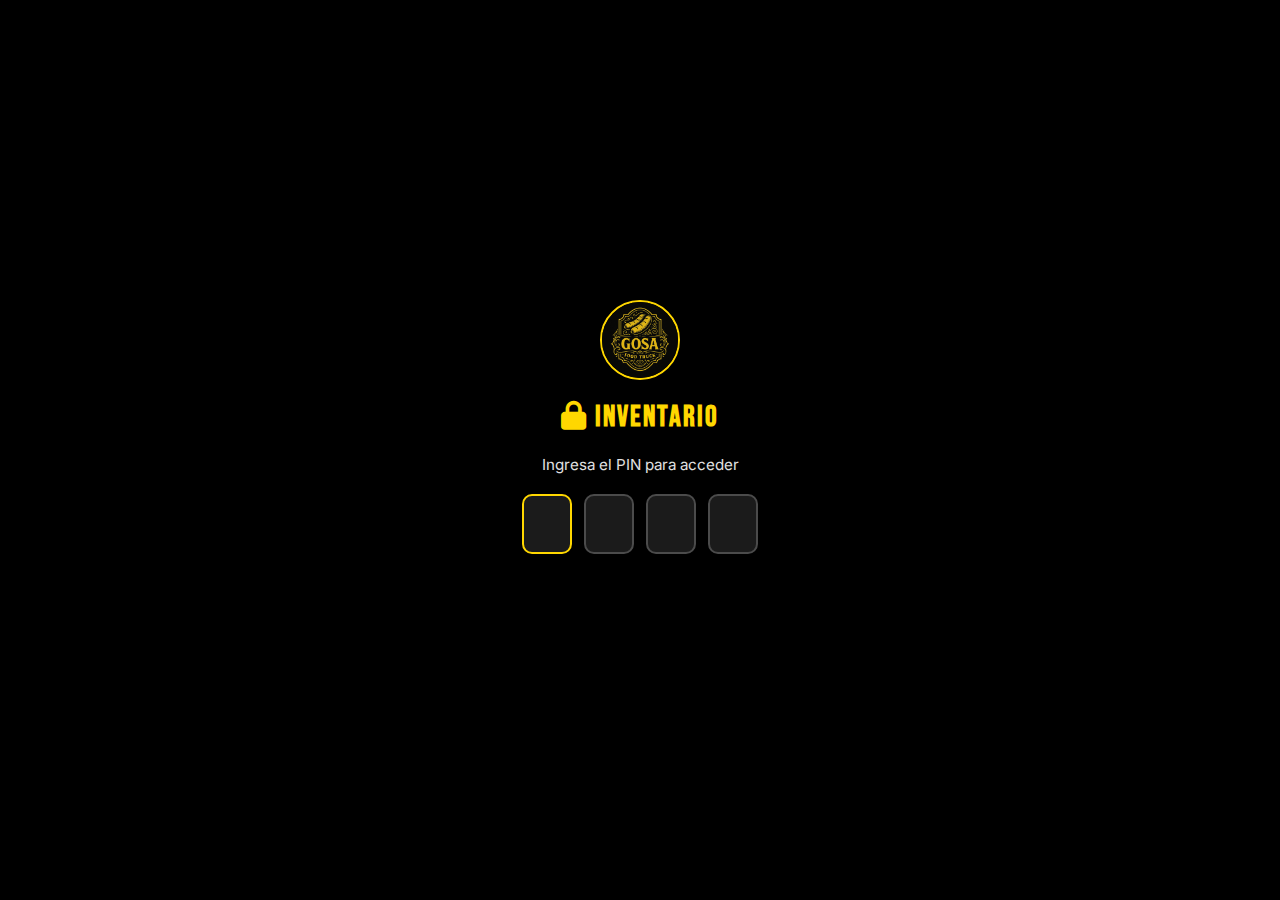
<file: inventario.html>
<!DOCTYPE html>
<html lang="es">
<head>
    <meta charset="UTF-8">
    <meta name="viewport" content="width=device-width, initial-scale=1.0, maximum-scale=1.0, user-scalable=no">
    <title>GOSA - Inventario</title>
    <link href="https://fonts.googleapis.com/css2?family=Bebas+Neue&family=Inter:wght@300;400;500;600;700&display=swap" rel="stylesheet">
    <link rel="stylesheet" href="https://cdnjs.cloudflare.com/ajax/libs/font-awesome/6.0.0/css/all.min.css">
    <link rel="stylesheet" href="sistema.css">
    <style>
        .page-wrap { max-width: 900px; margin: 0 auto; padding: 20px 16px 60px; }

        .section-card {
            background: #111;
            border: 1px solid #222;
            border-radius: 16px;
            padding: 20px 20px 24px;
            margin-bottom: 20px;
        }
        .section-title {
            font-family: 'Bebas Neue', sans-serif;
            font-size: 1.4rem;
            color: var(--gold);
            letter-spacing: 2px;
            margin-bottom: 16px;
        }

        /* ── Descontar ── */
        .deduct-row { display: flex; gap: 12px; align-items: center; flex-wrap: wrap; }
        .inp-fecha {
            padding: 12px 14px;
            background: #1a1a1a;
            border: 1px solid #333;
            border-radius: 8px;
            color: #fff;
            font-family: 'Inter', sans-serif;
            font-size: 0.95rem;
            flex: 1;
            min-width: 150px;
            outline: none;
            -webkit-appearance: none;
        }
        .inp-fecha:focus { border-color: var(--gold); }
        .inp-fecha::-webkit-calendar-picker-indicator { filter: invert(1); opacity: 0.5; }
        .btn-deduct {
            padding: 12px 22px;
            background: linear-gradient(135deg, var(--gold), var(--gold-dark));
            color: #000;
            border: none;
            border-radius: 8px;
            font-family: 'Bebas Neue', sans-serif;
            font-size: 1.15rem;
            letter-spacing: 1.5px;
            cursor: pointer;
            transition: opacity 0.2s, transform 0.1s;
            white-space: nowrap;
        }
        .btn-deduct:hover { opacity: 0.9; }
        .btn-deduct:active { transform: scale(0.97); }
        .btn-deduct:disabled { opacity: 0.45; cursor: not-allowed; }
        .deduct-hint { font-size: 0.75rem; color: #444; margin-top: 10px; line-height: 1.5; }

        /* ── Resultado descuento ── */
        .result-wrap { display: none; margin-top: 20px; padding-top: 16px; border-top: 1px solid #222; }
        .result-wrap.show { display: block; }
        .result-label {
            font-size: 0.65rem;
            color: #555;
            letter-spacing: 2px;
            text-transform: uppercase;
            margin-bottom: 10px;
        }

        /* ── Tabla general ── */
        .table-wrap { overflow-x: auto; -webkit-overflow-scrolling: touch; }
        table { width: 100%; border-collapse: collapse; font-size: 0.88rem; min-width: 480px; }
        thead th {
            text-align: left;
            padding: 9px 12px;
            font-size: 0.62rem;
            letter-spacing: 1.5px;
            text-transform: uppercase;
            color: #444;
            border-bottom: 1px solid #1e1e1e;
            white-space: nowrap;
        }
        tbody tr { border-bottom: 1px solid #181818; transition: background 0.15s; }
        tbody tr:hover { background: rgba(255,255,255,0.02); }
        td { padding: 11px 12px; vertical-align: middle; }
        td.td-nombre { font-weight: 500; min-width: 160px; }
        td.td-stock { font-weight: 700; font-size: 1rem; white-space: nowrap; }
        .td-unidad { font-size: 0.7rem; color: #555; font-weight: 400; margin-left: 3px; }

        /* Estado badges */
        .badge-estado {
            display: inline-block;
            padding: 3px 10px;
            border-radius: 20px;
            font-size: 0.62rem;
            font-weight: 600;
            letter-spacing: 1px;
            text-transform: uppercase;
            white-space: nowrap;
        }
        .badge-ok      { background: rgba(76,175,80,0.12);  color: #4caf50; border: 1px solid rgba(76,175,80,0.25);  }
        .badge-bajo    { background: rgba(255,152,0,0.12);  color: #ff9800; border: 1px solid rgba(255,152,0,0.25);  }
        .badge-critico { background: rgba(244,67,54,0.12);  color: #f44336; border: 1px solid rgba(244,67,54,0.25);  }
        .badge-agotado { background: rgba(120,120,120,0.1); color: #777;    border: 1px solid #2a2a2a;                }
        .badge-neutral { background: transparent;            color: #444;    border: 1px solid #222;                   }

        /* Borde izquierdo por estado */
        tr.row-critico td:first-child { padding-left: 9px; border-left: 3px solid #f44336; }
        tr.row-agotado  td:first-child { padding-left: 9px; border-left: 3px solid #555;    }
        tr.row-bajo     td:first-child { padding-left: 9px; border-left: 3px solid #ff9800; }

        /* Color del número de stock */
        .stock-ok      { color: #4caf50; }
        .stock-bajo    { color: #ff9800; }
        .stock-critico { color: #f44336; }
        .stock-agotado { color: #555;    }
        .stock-neutral { color: #888;    }

        /* ── Reponer ── */
        .reponer-wrap { display: flex; gap: 6px; align-items: center; }
        .inp-rep {
            width: 66px;
            padding: 7px 8px;
            background: #1a1a1a;
            border: 1px solid #2a2a2a;
            border-radius: 6px;
            color: #fff;
            font-size: 0.88rem;
            text-align: center;
            outline: none;
        }
        .inp-rep:focus { border-color: var(--gold); }
        .btn-rep {
            padding: 7px 11px;
            background: transparent;
            border: 1px solid var(--gold);
            color: var(--gold);
            border-radius: 6px;
            font-size: 0.78rem;
            cursor: pointer;
            white-space: nowrap;
            transition: all 0.2s;
        }
        .btn-rep:hover  { background: rgba(255,215,0,0.1); }
        .btn-rep:active { transform: scale(0.95); }

        /* Columna resultado */
        .res-consumido { color: #ff9800; font-weight: 600; }
        .res-antes     { color: #555; }
        .res-ahora-ok  { color: #4caf50; font-weight: 600; }
        .res-ahora-mal { color: #f44336; font-weight: 600; }

        /* Estado vacío */
        .empty-state { text-align: center; padding: 30px 16px; color: #444; font-size: 0.85rem; }

        /* ── Toast ── */
        .toast {
            position: fixed;
            bottom: 24px;
            left: 50%;
            transform: translateX(-50%) translateY(90px);
            background: var(--gold);
            color: #000;
            padding: 11px 24px;
            border-radius: 30px;
            font-weight: 600;
            font-size: 0.85rem;
            transition: transform 0.3s ease;
            z-index: 9999;
            white-space: nowrap;
            pointer-events: none;
            max-width: 90vw;
            text-align: center;
        }
        .toast.show  { transform: translateX(-50%) translateY(0); }
        .toast.error { background: #c62828; color: #fff; }

        @media (max-width: 600px) {
            .section-card { padding: 16px; }
            td { padding: 10px 8px; }
            .inp-rep { width: 56px; }
            .btn-rep { font-size: 0.72rem; padding: 7px 8px; }
        }

        /* ── PIN Screen ── */
        .pin-screen {
            position: fixed;
            inset: 0;
            background: var(--black, #000);
            z-index: 999;
            display: flex;
            flex-direction: column;
            align-items: center;
            justify-content: center;
            gap: 20px;
        }
        .pin-screen.oculto { display: none; }
        .pin-screen .logo-pin {
            width: 80px; height: 80px;
            border-radius: 50%;
            border: 2px solid #FFD700;
        }
        .pin-screen h2 {
            font-family: 'Bebas Neue', sans-serif;
            font-size: 1.8em;
            color: #FFD700;
            letter-spacing: 2px;
        }
        .pin-screen p { color: #e0e0e0; font-size: 0.95em; }
        .pin-input { display: flex; gap: 12px; }
        .pin-input input {
            width: 50px; height: 60px;
            text-align: center;
            font-family: 'Bebas Neue', sans-serif;
            font-size: 2em;
            background: rgba(30,30,30,0.9);
            border: 2px solid #4B4B4B;
            border-radius: 10px;
            color: #FFD700;
            outline: none;
            transition: border-color 0.2s;
        }
        .pin-input input:focus { border-color: #FFD700; }
        .pin-error {
            color: #dc3545;
            font-family: 'Bebas Neue', sans-serif;
            font-size: 1.1em;
            min-height: 1.5em;
        }
        .pin-input.shake { animation: pin-shake 0.4s ease; }
        @keyframes pin-shake {
            0%,100% { transform: translateX(0); }
            20%,60%  { transform: translateX(-10px); }
            40%,80%  { transform: translateX(10px); }
        }
    </style>
</head>
<body>

<!-- PIN Screen -->
<div class="pin-screen" id="pinScreen">
    <img src="images/logo.jpeg" alt="GOSA Logo" class="logo-pin">
    <h2><i class="fas fa-lock"></i> INVENTARIO</h2>
    <p>Ingresa el PIN para acceder</p>
    <div class="pin-input" id="pinInput">
        <input type="tel" maxlength="1" inputmode="numeric" pattern="[0-9]" autocomplete="off">
        <input type="tel" maxlength="1" inputmode="numeric" pattern="[0-9]" autocomplete="off">
        <input type="tel" maxlength="1" inputmode="numeric" pattern="[0-9]" autocomplete="off">
        <input type="tel" maxlength="1" inputmode="numeric" pattern="[0-9]" autocomplete="off">
    </div>
    <div class="pin-error" id="pinError"></div>
</div>

<header class="sistema-header">
    <div style="display:flex; align-items:center; gap:15px;">
        <img src="images/logo.jpeg" alt="GOSA Logo" class="logo">
        <h1><i class="fas fa-boxes"></i> INVENTARIO</h1>
    </div>
    <nav class="header-nav">
        <a href="pedidos.html"   class="nav-btn">Pedidos</a>
        <a href="cocina.html"    class="nav-btn">Cocina</a>
        <a href="domicilio.html" class="nav-btn">Para Pago</a>
        <a href="cierre.html"    class="nav-btn">Cierre</a>
        <a href="clientes.html"  class="nav-btn">Clientes</a>
        <a href="inventario.html" class="nav-btn active">Inventario</a>
        <a href="index.html"     class="nav-btn">Menú</a>
    </nav>
</header>

<div class="page-wrap">

    <!-- ── DESCONTAR CONSUMO ── -->
    <div class="section-card">
        <div class="section-title">🔻 Descontar Consumo</div>
        <div class="deduct-row">
            <input type="date" id="inp-fecha" class="inp-fecha">
            <button id="btn-descontar" class="btn-deduct" onclick="descontarConsumo()">
                Calcular y Descontar
            </button>
        </div>
        <p class="deduct-hint">
            Descuenta del inventario los ingredientes usados en los pedidos del día seleccionado.<br>
            <strong style="color:#666">⚠ Presiona una sola vez por día para evitar doble descuento.</strong>
        </p>

        <div class="result-wrap" id="result-wrap">
            <div class="result-label">Consumo aplicado</div>
            <div class="table-wrap">
                <table>
                    <thead>
                        <tr>
                            <th>Ingrediente</th>
                            <th>Consumido</th>
                            <th>Stock antes</th>
                            <th>Stock ahora</th>
                        </tr>
                    </thead>
                    <tbody id="tbody-result"></tbody>
                </table>
            </div>
        </div>
    </div>

    <!-- ── STOCK ACTUAL ── -->
    <div class="section-card">
        <div class="section-title">📦 Stock Actual</div>

        <div id="loading-inv" class="empty-state">Cargando inventario...</div>

        <div id="tabla-inv-wrap" style="display:none">
            <div class="table-wrap">
                <table>
                    <thead>
                        <tr>
                            <th>Ingrediente</th>
                            <th>Stock</th>
                            <th>Mínimo</th>
                            <th>Estado</th>
                            <th>Reponer</th>
                        </tr>
                    </thead>
                    <tbody id="tbody-inv"></tbody>
                </table>
            </div>
        </div>

        <div id="inv-error" style="display:none; padding:12px 0;">
            <p id="inv-error-msg" style="color:#f44336; font-size:0.85rem; margin-bottom:14px;"></p>
            <button id="btn-init" class="btn-deduct" style="display:none" onclick="inicializarInventario()">
                ✨ Crear hoja Ingredientes automáticamente
            </button>
        </div>
    </div>

</div>

<div class="toast" id="toast"></div>

<script>
const API_URL = 'https://script.google.com/macros/s/AKfycbxVj9EO3hoX4VLMyf75Hv-MkQEXqOyTfxyXr_4z7nuccIxWx4_jji3gMJ5CcMczU316/exec';

// ── API ──────────────────────────────────────────────
function apiGet(action, params) {
    return new Promise((resolve, reject) => {
        const cb = 'gosa_inv_' + Date.now() + '_' + Math.random().toString(36).slice(2, 6);
        const tag = document.createElement('script');
        const qs = Object.entries(Object.assign({ action }, params || {}))
            .map(([k, v]) => `${k}=${encodeURIComponent(v)}`).join('&');
        tag.src = `${API_URL}?${qs}&callback=${cb}`;
        const timer = setTimeout(() => {
            delete window[cb];
            tag.parentNode && document.head.removeChild(tag);
            reject(new Error('Timeout'));
        }, 15000);
        window[cb] = (data) => {
            clearTimeout(timer);
            delete window[cb];
            tag.parentNode && document.head.removeChild(tag);
            resolve(data);
        };
        tag.onerror = () => { clearTimeout(timer); delete window[cb]; reject(new Error('Error de red')); };
        document.head.appendChild(tag);
    });
}

function apiPost(data) {
    return new Promise((resolve, reject) => {
        const cb = 'gosa_inv_' + Date.now() + '_' + Math.random().toString(36).slice(2, 6);
        const tag = document.createElement('script');
        tag.src = `${API_URL}?payload=${encodeURIComponent(JSON.stringify(data))}&callback=${cb}`;
        const timer = setTimeout(() => {
            delete window[cb];
            tag.parentNode && document.head.removeChild(tag);
            reject(new Error('Timeout — la operación puede haberse completado igual'));
        }, 25000);
        window[cb] = (result) => {
            clearTimeout(timer);
            delete window[cb];
            tag.parentNode && document.head.removeChild(tag);
            resolve(result);
        };
        tag.onerror = () => { clearTimeout(timer); delete window[cb]; reject(new Error('Error de red')); };
        document.head.appendChild(tag);
    });
}

// ── Toast ────────────────────────────────────────────
function showToast(msg, isError) {
    const t = document.getElementById('toast');
    t.textContent = msg;
    t.className = 'toast show' + (isError ? ' error' : '');
    clearTimeout(t._timer);
    t._timer = setTimeout(() => { t.className = 'toast' + (isError ? ' error' : ''); }, 3500);
}

// ── Helpers ──────────────────────────────────────────
function fechaHoy() {
    return new Date().toLocaleDateString('en-CA', { timeZone: 'America/Bogota' });
}

function fmt(n) { return n % 1 === 0 ? n : n.toFixed(1); }

function getEstado(stock, minimo) {
    if (minimo === 0) return { label: '—',       cls: 'neutral' };
    if (stock <= 0)   return { label: 'AGOTADO', cls: 'agotado' };
    if (stock < minimo)            return { label: 'CRÍTICO', cls: 'critico' };
    if (stock <= minimo * 1.5)     return { label: 'BAJO',    cls: 'bajo'    };
    return                                { label: 'OK',       cls: 'ok'      };
}

// ── Cargar inventario ─────────────────────────────────
async function cargarInventario() {
    try {
        const res = await apiGet('getInventario');
        if (res.error) throw new Error(res.error);
        renderTabla(res.ingredientes || []);
        document.getElementById('loading-inv').style.display = 'none';
        document.getElementById('tabla-inv-wrap').style.display = 'block';
    } catch(e) {
        document.getElementById('loading-inv').style.display = 'none';
        const wrap = document.getElementById('inv-error');
        document.getElementById('inv-error-msg').textContent = 'Error: ' + e.message;
        wrap.style.display = 'block';
        document.getElementById('btn-init').style.display = 'inline-block';
    }
}

async function inicializarInventario() {
    const btn = document.getElementById('btn-init');
    btn.disabled = true;
    btn.textContent = 'Creando hoja...';
    try {
        const res = await apiGet('inicializarInventario');
        if (res.error) throw new Error(res.error);
        showToast('✅ ' + res.mensaje);
        document.getElementById('inv-error').style.display = 'none';
        await cargarInventario();
    } catch(e) {
        showToast('❌ ' + e.message, true);
        btn.disabled = false;
        btn.textContent = '✨ Crear hoja Ingredientes automáticamente';
    }
}

function renderTabla(ingredientes) {
    const order = { agotado: 0, critico: 1, bajo: 2, ok: 3, neutral: 4 };
    const sorted = [...ingredientes].sort((a, b) =>
        (order[getEstado(a.stock, a.minimo).cls] ?? 5) -
        (order[getEstado(b.stock, b.minimo).cls] ?? 5)
    );

    document.getElementById('tbody-inv').innerHTML = sorted.map(ing => {
        const est = getEstado(ing.stock, ing.minimo);
        return `
        <tr class="row-${est.cls}">
            <td class="td-nombre">${ing.nombre}</td>
            <td class="td-stock">
                <span class="stock-${est.cls}">${fmt(ing.stock)}</span>
                <span class="td-unidad">${ing.unidad}</span>
            </td>
            <td style="color:#555">${ing.minimo || '—'}</td>
            <td><span class="badge-estado badge-${est.cls}">${est.label}</span></td>
            <td>
                <div class="reponer-wrap">
                    <input type="number" class="inp-rep" id="rep-${ing.id}"
                        min="0.5" step="0.5" placeholder="0">
                    <button class="btn-rep" onclick="reponer('${ing.id}', '${ing.nombre}')">
                        + Reponer
                    </button>
                </div>
            </td>
        </tr>`;
    }).join('');
}

// ── Descontar consumo ─────────────────────────────────
async function descontarConsumo() {
    const fecha = document.getElementById('inp-fecha').value;
    if (!fecha) { showToast('Selecciona una fecha', true); return; }

    const ok = confirm(
        `¿Descontar el consumo del ${fecha} del inventario?\n\n` +
        `⚠ Esta acción modifica el stock.\n` +
        `Presiona Cancelar si ya lo aplicaste hoy para este día.`
    );
    if (!ok) return;

    const btn = document.getElementById('btn-descontar');
    btn.disabled = true;
    btn.textContent = 'Calculando...';

    try {
        const res = await apiPost({ action: 'descontarConsumo', fecha });
        if (res.error) throw new Error(res.error);

        mostrarResultado(res);
        await cargarInventario();
        const n = res.descuentos ? res.descuentos.length : 0;
        showToast(`✅ Consumo del ${fecha} descontado — ${n} ingrediente${n !== 1 ? 's' : ''} actualizado${n !== 1 ? 's' : ''}`);
    } catch(e) {
        showToast('❌ ' + e.message, true);
    } finally {
        btn.disabled = false;
        btn.textContent = 'Calcular y Descontar';
    }
}

function mostrarResultado(res) {
    const wrap  = document.getElementById('result-wrap');
    const tbody = document.getElementById('tbody-result');
    const desc  = res.descuentos || [];

    if (desc.length === 0) {
        tbody.innerHTML = '<tr><td colspan="4" class="empty-state">Sin consumo registrado para esta fecha.</td></tr>';
    } else {
        tbody.innerHTML = desc.map(d => {
            const ahoraCls = d.stockAhora < 0 ? 'res-ahora-mal' :
                             d.stockAhora < (d.minimo || 0) ? 'res-ahora-mal' : 'res-ahora-ok';
            return `<tr>
                <td class="td-nombre">${d.nombre}</td>
                <td class="res-consumido">${fmt(d.consumido)} <span class="td-unidad">${d.unidad}</span></td>
                <td class="res-antes">${fmt(d.stockAntes)}</td>
                <td class="${ahoraCls}">${fmt(d.stockAhora)}</td>
            </tr>`;
        }).join('');
    }

    wrap.classList.add('show');
    wrap.scrollIntoView({ behavior: 'smooth', block: 'nearest' });
}

// ── Reponer ───────────────────────────────────────────
async function reponer(id, nombre) {
    const input    = document.getElementById('rep-' + id);
    const cantidad = parseFloat(input.value);
    if (!cantidad || cantidad <= 0) {
        showToast('Ingresa una cantidad válida', true);
        return;
    }

    try {
        const res = await apiPost({ action: 'reponerIngrediente', id, cantidad });
        if (res.error) throw new Error(res.error);
        input.value = '';
        await cargarInventario();
        showToast(`✅ ${nombre}: +${cantidad} → stock ahora: ${fmt(res.stockAhora)}`);
    } catch(e) {
        showToast('❌ ' + e.message, true);
    }
}

// ── PIN ───────────────────────────────────────────────
const PIN_CORRECTO = '1130';

document.addEventListener('DOMContentLoaded', function() {
    const pinInputs = document.querySelectorAll('#pinInput input');
    pinInputs[0].focus();
    pinInputs.forEach((input, index) => {
        input.addEventListener('input', function() {
            this.value = this.value.replace(/[^0-9]/g, '');
            if (this.value && index < pinInputs.length - 1) {
                pinInputs[index + 1].focus();
            }
            if (index === pinInputs.length - 1 && this.value) {
                verificarPin();
            }
        });
        input.addEventListener('keydown', function(e) {
            if (e.key === 'Backspace' && !this.value && index > 0) {
                pinInputs[index - 1].focus();
            }
        });
    });
});

function verificarPin() {
    const pinInputs = document.querySelectorAll('#pinInput input');
    const pin = Array.from(pinInputs).map(i => i.value).join('');
    if (pin === PIN_CORRECTO) {
        document.getElementById('pinScreen').classList.add('oculto');
        document.getElementById('inp-fecha').value = fechaHoy();
        cargarInventario();
    } else {
        document.getElementById('pinError').textContent = 'PIN incorrecto';
        const pinInput = document.getElementById('pinInput');
        pinInput.classList.add('shake');
        setTimeout(() => {
            pinInput.classList.remove('shake');
            pinInputs.forEach(i => i.value = '');
            pinInputs[0].focus();
            document.getElementById('pinError').textContent = '';
        }, 600);
    }
}
</script>
</body>
</html>
</file>
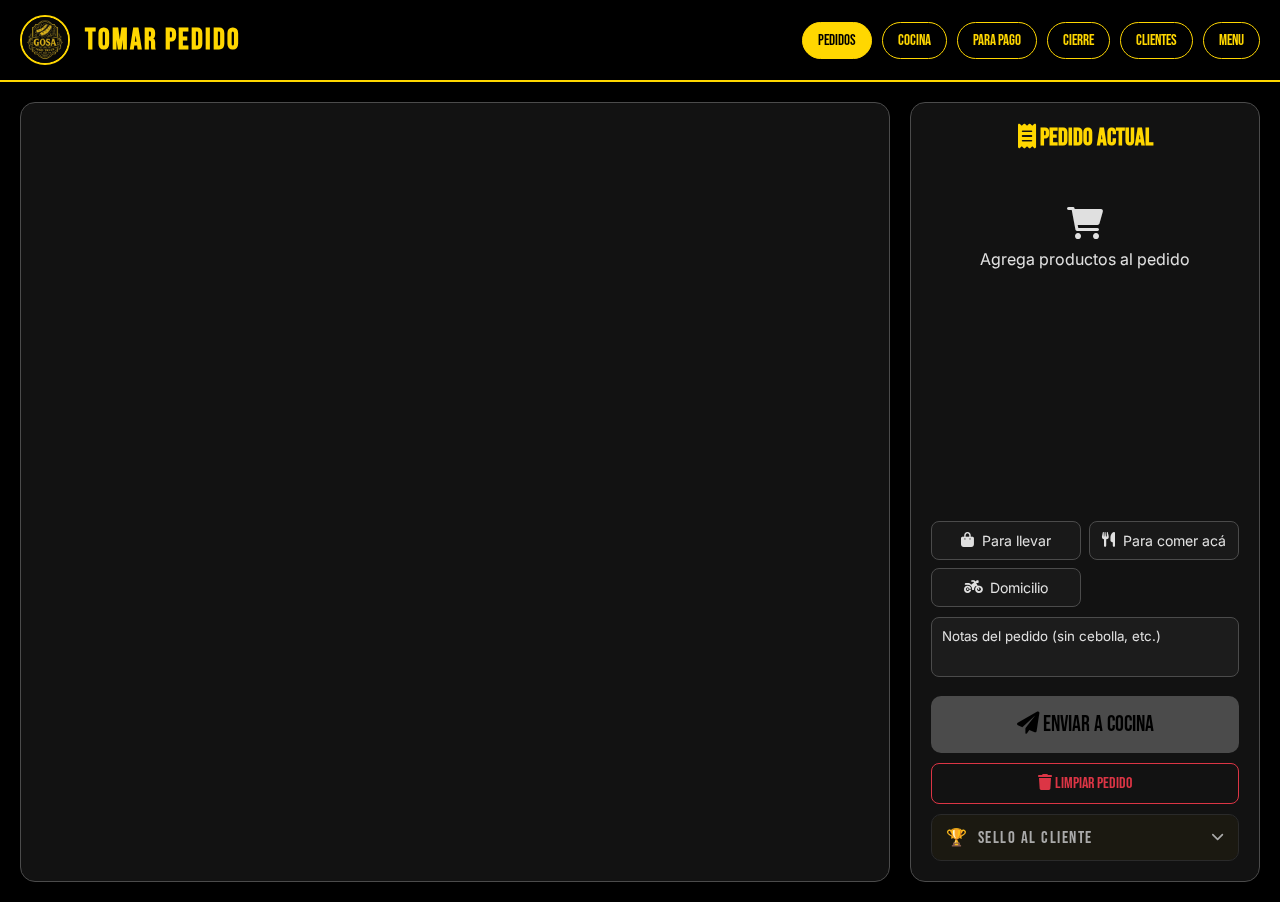
<file: pedidos.html>
﻿<!DOCTYPE html>
<html lang="es">
<head>
    <meta charset="UTF-8">
    <meta name="viewport" content="width=device-width, initial-scale=1.0, maximum-scale=1.0, user-scalable=no">
    <title>GOSA - Tomar Pedido</title>
    <link rel="preconnect" href="https://fonts.googleapis.com">
    <link rel="preconnect" href="https://fonts.gstatic.com" crossorigin>
    <link href="https://fonts.googleapis.com/css2?family=Bebas+Neue&family=Inter:wght@300;400;500;600&display=swap" rel="stylesheet">
    <link rel="stylesheet" href="https://cdnjs.cloudflare.com/ajax/libs/font-awesome/6.0.0/css/all.min.css">
    <link rel="stylesheet" href="sistema.css">
    <style>
        /* ── SELLO AL CLIENTE ── */
        .sellos-section {
            margin-top: 10px;
            border: 1px solid #2a2a2a;
            border-radius: 10px;
            overflow: hidden;
        }
        .sellos-header {
            display: flex;
            align-items: center;
            justify-content: space-between;
            padding: 12px 14px;
            background: rgba(255,215,0,0.04);
            cursor: pointer;
            font-family: 'Bebas Neue', sans-serif;
            font-size: 1.05rem;
            letter-spacing: 1.5px;
            color: #aaa;
            user-select: none;
            transition: background 0.2s;
        }
        .sellos-header:hover { background: rgba(255,215,0,0.08); }
        .sellos-header i { transition: transform 0.25s; font-size: 0.8rem; }
        .sellos-header.open { color: var(--gold); border-bottom: 1px solid #2a2a2a; }
        .sellos-header.open i { transform: rotate(180deg); color: var(--gold); }
        .sellos-body {
            padding: 12px;
            display: none;
            background: #0d0d0d;
        }
        .sellos-body.open { display: block; }
        .sellos-input {
            width: 100%;
            padding: 10px 12px;
            background: #1a1a1a;
            border: 1px solid #333;
            border-radius: 8px;
            color: #fff;
            font-family: 'Inter', sans-serif;
            font-size: 0.9rem;
            outline: none;
            margin-bottom: 8px;
        }
        .sellos-input:focus { border-color: var(--gold); }
        .sellos-input::placeholder { color: #444; }
        .sello-result-item {
            padding: 10px 12px;
            background: #1a1a1a;
            border: 1px solid #2a2a2a;
            border-radius: 8px;
            margin-bottom: 6px;
            cursor: pointer;
            display: flex;
            justify-content: space-between;
            align-items: center;
            transition: border-color 0.2s;
            font-size: 0.88rem;
        }
        .sello-result-item:hover { border-color: var(--gold); }
        .sello-result-nombre { font-weight: 600; color: #fff; }
        .sello-result-info { font-size: 0.72rem; color: #666; margin-top: 2px; }
        .sello-result-stamps { font-size: 0.9rem; letter-spacing: 1px; }
        .sello-cliente-panel {
            background: #141414;
            border: 1px solid var(--gold);
            border-radius: 10px;
            padding: 14px;
        }
        .sello-cliente-nombre {
            font-family: 'Bebas Neue', sans-serif;
            font-size: 1.4rem;
            color: var(--gold);
            letter-spacing: 1.5px;
            margin-bottom: 2px;
        }
        .sello-cliente-info { font-size: 0.72rem; color: #666; margin-bottom: 12px; }
        .sello-stamps-row {
            display: flex;
            gap: 5px;
            margin-bottom: 12px;
        }
        .sello-stamp {
            width: 32px;
            height: 32px;
            border-radius: 50%;
            display: flex;
            align-items: center;
            justify-content: center;
            font-size: 0.95rem;
        }
        .sello-stamp.empty { background: #1a1a1a; border: 2px dashed #2a2a2a; }
        .sello-stamp.filled {
            background: radial-gradient(circle at 35% 35%, #fff7cc, #ffd700, #b8860b);
            border: 2px solid var(--gold);
        }
        .sello-btn-row { display: flex; gap: 8px; }
        .btn-agregar-sello {
            flex: 1;
            padding: 11px 8px;
            background: linear-gradient(135deg, var(--gold), #FFA000);
            color: #000;
            border: none;
            border-radius: 8px;
            font-family: 'Bebas Neue', sans-serif;
            font-size: 1.05rem;
            letter-spacing: 1.5px;
            cursor: pointer;
            transition: transform 0.15s;
        }
        .btn-agregar-sello:active { transform: scale(0.97); }
        .btn-agregar-sello:disabled { opacity: 0.5; cursor: not-allowed; }
        .btn-otro-cliente {
            padding: 11px 12px;
            background: transparent;
            border: 1px solid #333;
            color: #666;
            border-radius: 8px;
            font-family: 'Inter', sans-serif;
            font-size: 0.82rem;
            cursor: pointer;
            transition: all 0.2s;
            white-space: nowrap;
        }
        .btn-otro-cliente:hover { border-color: #555; color: #aaa; }
        .sello-prize-banner {
            background: linear-gradient(135deg, #1a0800, #0d0600);
            border: 1px solid #ff6b35;
            border-radius: 8px;
            padding: 10px 12px;
            text-align: center;
            margin-bottom: 10px;
            font-family: 'Bebas Neue', sans-serif;
            font-size: 1.1rem;
            color: #ff6b35;
            letter-spacing: 1px;
        }
    </style>
</head>
<body>
    <!-- Header -->
    <header class="sistema-header">
        <div style="display: flex; align-items: center; gap: 15px;">
            <img src="images/logo.jpeg" alt="GOSA Logo" class="logo">
            <h1>TOMAR PEDIDO</h1>
        </div>
        <nav class="header-nav">
            <a href="pedidos.html" class="nav-btn active">Pedidos</a>
            <a href="cocina.html" class="nav-btn">Cocina</a>
            <a href="domicilio.html" class="nav-btn">Para Pago</a>
            <a href="cierre.html" class="nav-btn">Cierre</a>
            <a href="clientes.html" class="nav-btn">Clientes</a>
            <a href="index.html" class="nav-btn">Menu</a>
        </nav>
    </header>

    <!-- Contenido Principal -->
    <div class="sistema-container">
        <!-- Sección de Productos -->
        <section class="productos-section" id="productosSection">
            <!-- Se llena con JavaScript -->
        </section>

        <!-- Panel del Pedido -->
        <aside class="pedido-panel" id="pedidoPanel">
            <div class="pedido-panel-toggle" onclick="togglePanel()">
                <div class="toggle-info">
                    <i class="fas fa-chevron-up"></i>
                    <span id="toggleText">Ver Pedido</span>
                </div>
                <span id="toggleTotal" class="toggle-total"></span>
            </div>
            <h2 class="pedido-titulo">
                <i class="fas fa-receipt"></i> Pedido Actual
            </h2>
            <div class="pedido-items" id="pedidoItems">
                <div class="pedido-vacio">
                    <i class="fas fa-cart-shopping" style="font-size: 2em; margin-bottom: 10px; display: block;"></i>
                    Agrega productos al pedido
                </div>
            </div>
            <div class="pedido-total" id="pedidoTotal" style="display: none;">
                <div class="total-linea">
                    <span>TOTAL:</span>
                    <span id="totalValor">$0</span>
                </div>
            </div>
            <div class="pedido-notas">
                <div class="tipo-pedido-toggle">
                    <div class="tipo-check" id="llevarLabel" onclick="seleccionarTipo('llevar')">
                        <i class="fas fa-bag-shopping"></i> Para llevar
                    </div>
                    <div class="tipo-check" id="comerLabel" onclick="seleccionarTipo('comer')">
                        <i class="fas fa-utensils"></i> Para comer acá
                    </div>
                    <div class="tipo-check" id="domicilioLabel" onclick="seleccionarTipo('domicilio')">
                        <i class="fas fa-motorcycle"></i> Domicilio
                    </div>
                </div>
                <textarea id="pedidoNotas" placeholder="Notas del pedido (sin cebolla, etc.)"></textarea>
            </div>
            <button class="btn-enviar" id="btnEnviar" disabled onclick="enviarPedido()">
                <i class="fas fa-paper-plane"></i> ENVIAR A COCINA
            </button>
            <button class="btn-limpiar" onclick="limpiarPedido()">
                <i class="fas fa-trash"></i> Limpiar Pedido
            </button>

            <!-- ── SELLO AL CLIENTE ── -->
            <div class="sellos-section">
                <div class="sellos-header" id="sellosHeader" onclick="toggleSellos()">
                    <span>🏆 &nbsp;Sello al Cliente</span>
                    <i class="fas fa-chevron-down"></i>
                </div>
                <div class="sellos-body" id="sellosBody">
                    <!-- Búsqueda -->
                    <div id="sellosBuscadorWrap">
                        <input class="sellos-input" id="sellosBuscar"
                            placeholder="🔍 Buscar cliente por nombre o ID..."
                            oninput="buscarClienteSello(this.value)"
                            autocomplete="off">
                        <div id="sellosResultados"></div>
                    </div>
                    <!-- Panel cliente encontrado -->
                    <div id="selloClientePanel" style="display:none">
                        <div class="sello-prize-banner" id="selloPrizeBanner" style="display:none">
                            🌭 ¡TARJETA COMPLETA! — CANJEAR EN PANEL DE CLIENTES
                        </div>
                        <div class="sello-cliente-panel">
                            <div class="sello-cliente-nombre" id="selloNombre"></div>
                            <div class="sello-cliente-info" id="selloInfo"></div>
                            <div class="sello-stamps-row" id="selloStampsRow"></div>
                            <div class="sello-btn-row">
                                <button class="btn-agregar-sello" id="btnAgregarSello" onclick="agregarSelloEnPedidos()">
                                    🌭 &nbsp;Agregar Sello
                                </button>
                                <button class="btn-otro-cliente" onclick="limpiarClienteSello()">← Otro</button>
                            </div>
                        </div>
                    </div>
                </div>
            </div>
        </aside>
    </div>

    <!-- Modal: Armar Combo del Mes -->
    <div id="modalCombo" style="display:none; position:fixed; inset:0; background:rgba(0,0,0,0.88); z-index:9999; align-items:flex-end; justify-content:center;">
        <div style="background:#1a1a1a; border-radius:16px 16px 0 0; width:100%; max-width:640px; max-height:88vh; display:flex; flex-direction:column; border-top:2px solid #FFD700;">
            <div style="padding:16px 20px; border-bottom:1px solid #333; display:flex; align-items:center; justify-content:space-between; flex-shrink:0;">
                <div>
                    <h3 id="modalComboTitulo" style="font-family:Bebas Neue; color:#FFD700; font-size:1.5em; margin:0; letter-spacing:1px;"></h3>
                    <p style="color:#888; font-size:0.82em; margin:4px 0 0;">Toca los productos que lleva el combo</p>
                </div>
                <button onclick="cerrarModalCombo()" style="background:none; border:none; color:#aaa; font-size:1.8em; cursor:pointer; line-height:1;">&times;</button>
            </div>
            <div style="padding:10px 20px; background:#111; border-bottom:1px solid #333; flex-shrink:0; min-height:46px; display:flex; align-items:center;">
                <div id="comboSeleccionados" style="font-size:0.9em; font-style:italic; color:#666;">Ningun producto seleccionado aun</div>
            </div>
            <div id="modalComboProductos" style="overflow-y:auto; flex:1; padding:16px 20px;"></div>
            <div style="padding:14px 20px; border-top:1px solid #333; display:flex; gap:10px; flex-shrink:0;">
                <button onclick="cerrarModalCombo()" style="flex:1; padding:14px; background:#2a2a2a; color:#ccc; border:1px solid #444; border-radius:8px; font-size:0.95em; cursor:pointer;">Cancelar</button>
                <button onclick="confirmarCombo()" style="flex:2; padding:14px; background:linear-gradient(135deg,#FFD700,#FFA000); color:#000; border:none; border-radius:8px; font-size:1em; font-weight:700; cursor:pointer; font-family:Bebas Neue; letter-spacing:1px;">
                    <i class="fas fa-check"></i> AGREGAR AL PEDIDO
                </button>
            </div>
        </div>
    </div>
    <script src="sistema.js"></script>
    <script>
        // ========== ESTADO DEL PEDIDO ==========
        let pedidoActual = [];
        let tipoPedido = null; // 'llevar' | 'comer' | null

        // ========== INICIALIZACIÓN ==========
        document.addEventListener('DOMContentLoaded', async function() {
            // Verificar configuración
            if (!GOSA.apiConfigurada()) {
                GOSA.mostrarConfigPendiente(document.getElementById('productosSection'));
                return;
            }

            // Cargar precios desde Sheets (actualiza MENU; si falla usa precios locales)
            await GOSA.cargarProductos();

            // Cargar productos en pantalla
            cargarProductos();

            // Sincronizar pedidos locales pendientes
            GOSA.sincronizarPedidosLocales();
        });

        // ========== CARGAR PRODUCTOS ==========
        function cargarProductos() {
            const container = document.getElementById('productosSection');
            container.innerHTML = '';

            Object.keys(GOSA.MENU).forEach(categoria => {
                const productos = GOSA.MENU[categoria];
                const nombreCategoria = GOSA.CATEGORIAS_NOMBRES[categoria];
                const icono = GOSA.CATEGORIAS_ICONOS[categoria];

                const categoriaHtml = `
                    <h3 class="categoria-titulo">
                        <i class="fas ${icono}"></i> ${nombreCategoria}
                    </h3>
                    <div class="productos-grid" id="grid-${categoria}">
                        ${productos.map(producto => `
                            <button class="producto-btn" data-id="${producto.id}" onclick="agregarProducto('${producto.id}')">
                                <div class="producto-nombre">${producto.nombre}</div>
                                <div class="producto-precio">${GOSA.formatearPrecio(producto.precio)}</div>
                            </button>
                        `).join('')}
                    </div>
                `;

                container.innerHTML += categoriaHtml;
            });
        }

        // ========== BUSCAR PRODUCTO POR ID ==========
        function buscarProducto(id) {
            for (const categoria of Object.values(GOSA.MENU)) {
                const producto = categoria.find(p => p.id === id);
                if (producto) return producto;
            }
            return null;
        }

        // ========== AGREGAR PRODUCTO ==========
        const COMBO_DEL_MES_IDS = ['cm1', 'cm2', 'cm3'];

        function agregarProducto(id) {
            const producto = buscarProducto(id);
            if (!producto) return;

            // Si es combo del mes, abrir modal para armar composicion
            if (COMBO_DEL_MES_IDS.includes(id)) {
                abrirModalCombo(producto);
                return;
            }

            // Buscar si ya existe en el pedido
            const existente = pedidoActual.find(item => item.id === id);

            if (existente) {
                existente.cantidad++;
            } else {
                pedidoActual.push({
                    id: producto.id,
                    nombre: producto.nombre,
                    precio: producto.precio,
                    cantidad: 1
                });
            }

            // Feedback visual
            const btn = document.querySelector(`[data-id="${id}"]`);
            btn.classList.add('added');
            setTimeout(() => btn.classList.remove('added'), 300);

            // Vibración
            GOSA.vibrar();

            actualizarPanelPedido();
        }

        // ========== MODIFICAR CANTIDAD ==========
        function modificarCantidad(id, delta) {
            const item = pedidoActual.find(i => i.id === id);
            if (!item) return;

            item.cantidad += delta;

            if (item.cantidad <= 0) {
                pedidoActual = pedidoActual.filter(i => i.id !== id);
            }

            GOSA.vibrar(30);
            actualizarPanelPedido();
        }

        // ========== ACTUALIZAR PANEL ==========
        function actualizarPanelPedido() {
            const container = document.getElementById('pedidoItems');
            const totalContainer = document.getElementById('pedidoTotal');
            const btnEnviar = document.getElementById('btnEnviar');
            const toggleText = document.getElementById('toggleText');
            const toggleTotal = document.getElementById('toggleTotal');

            if (pedidoActual.length === 0) {
                container.innerHTML = `
                    <div class="pedido-vacio">
                        <i class="fas fa-cart-shopping" style="font-size: 2em; margin-bottom: 10px; display: block;"></i>
                        Agrega productos al pedido
                    </div>
                `;
                totalContainer.style.display = 'none';
                btnEnviar.disabled = true;
                toggleText.textContent = 'Ver Pedido';
                if (toggleTotal) toggleTotal.textContent = '';
                return;
            }

            // Generar lista de items
            container.innerHTML = pedidoActual.map(item => `
                <div class="pedido-item">
                    <div class="pedido-item-info">
                        <div class="pedido-item-nombre">${item.nombre}</div>
                        <div class="pedido-item-precio">${GOSA.formatearPrecio(item.precio)} c/u</div>
                    </div>
                    <div class="pedido-item-controles">
                        <button class="cantidad-btn menos" onclick="modificarCantidad('${item.id}', -1)">-</button>
                        <span class="cantidad-numero">${item.cantidad}</span>
                        <button class="cantidad-btn mas" onclick="modificarCantidad('${item.id}', 1)">+</button>
                    </div>
                </div>
            `).join('');

            // Calcular total
            const total = pedidoActual.reduce((sum, item) => sum + (item.precio * item.cantidad), 0);
            document.getElementById('totalValor').textContent = GOSA.formatearPrecio(total);
            totalContainer.style.display = 'block';
            btnEnviar.disabled = false;

            // Actualizar toggle
            const cantidadItems = pedidoActual.reduce((sum, item) => sum + item.cantidad, 0);
            toggleText.textContent = `Pedido (${cantidadItems})`;
            if (toggleTotal) toggleTotal.textContent = GOSA.formatearPrecio(total);
        }

        // ========== ENVIAR PEDIDO ==========
        async function enviarPedido() {
            if (pedidoActual.length === 0) return;

            const btnEnviar = document.getElementById('btnEnviar');
            const notas = document.getElementById('pedidoNotas').value.trim();
            const marcador = tipoPedido === 'llevar' ? '[PARA LLEVAR]' : tipoPedido === 'comer' ? '[PARA COMER ACA]' : tipoPedido === 'domicilio' ? '[DOMICILIO]' : '';
            const notasFinal = marcador ? `${marcador} ${notas}` : notas;

            // Calcular total
            const total = pedidoActual.reduce((sum, item) => sum + (item.precio * item.cantidad), 0);

            // Preparar items para enviar
            const items = pedidoActual.map(item => ({
                nombre: item.nombre,
                cantidad: item.cantidad,
                precio: item.precio
            }));

            // Deshabilitar botón
            btnEnviar.disabled = true;
            btnEnviar.innerHTML = '<i class="fas fa-spinner fa-spin"></i> ENVIANDO...';

            try {
                const resultado = await GOSA.crearPedido(items, total, notasFinal);

                if (resultado.success) {
                    // Éxito
                    GOSA.vibrar(200);
                    GOSA.reproducirSonido('success');

                    btnEnviar.innerHTML = '<i class="fas fa-check"></i> PEDIDO ENVIADO!';
                    btnEnviar.style.background = '#28a745';

                    // Mostrar número de pedido
                    alert(`Pedido #${resultado.id} enviado a cocina!`);

                    // Limpiar después de 2 segundos
                    setTimeout(() => {
                        limpiarPedido();
                        btnEnviar.innerHTML = '<i class="fas fa-paper-plane"></i> ENVIAR A COCINA';
                        btnEnviar.style.background = '';
                    }, 2000);
                } else {
                    throw new Error(resultado.error || 'Error desconocido');
                }
            } catch (error) {
                console.error('Error enviando pedido:', error);

                // Guardar localmente como backup
                GOSA.guardarPedidoLocal({ items, total, notas: notasFinal });

                btnEnviar.innerHTML = '<i class="fas fa-exclamation-triangle"></i> GUARDADO LOCAL';
                btnEnviar.style.background = '#ffc107';
                btnEnviar.style.color = '#000';

                alert('Error de conexión. El pedido se guardó localmente y se sincronizará cuando haya conexión.');

                setTimeout(() => {
                    limpiarPedido();
                    btnEnviar.innerHTML = '<i class="fas fa-paper-plane"></i> ENVIAR A COCINA';
                    btnEnviar.style.background = '';
                    btnEnviar.style.color = '';
                }, 3000);
            }
        }

        // ========== LIMPIAR PEDIDO ==========
        function limpiarPedido() {
            pedidoActual = [];
            tipoPedido = null;
            document.getElementById('pedidoNotas').value = '';
            document.getElementById('llevarLabel').classList.remove('activo');
            document.getElementById('comerLabel').classList.remove('activo');
            document.getElementById('domicilioLabel').classList.remove('activo');
            actualizarPanelPedido();
            document.getElementById('pedidoPanel').classList.remove('expandido');
        }

        // ========== SELECCIONAR TIPO DE PEDIDO ==========
        function seleccionarTipo(tipo) {
            // Si ya estaba activo, deseleccionar (toggle off)
            if (tipoPedido === tipo) {
                tipoPedido = null;
                document.getElementById('llevarLabel').classList.remove('activo');
                document.getElementById('comerLabel').classList.remove('activo');
                return;
            }
            tipoPedido = tipo;
            document.getElementById('llevarLabel').classList.toggle('activo', tipo === 'llevar');
            document.getElementById('comerLabel').classList.toggle('activo', tipo === 'comer');
            document.getElementById('domicilioLabel').classList.toggle('activo', tipo === 'domicilio');
        }

        // ========== TOGGLE PANEL (MÓVIL) ==========
        function togglePanel() {
            document.getElementById('pedidoPanel').classList.toggle('expandido');
        }

        // ========== MODAL ARMAR COMBO DEL MES ==========
        let comboEnModal = null;
        let composicionCombo = [];

        function abrirModalCombo(producto) {
            comboEnModal = producto;
            composicionCombo = [];
            document.getElementById("modalComboTitulo").textContent =
                producto.nombre.toUpperCase() + "  —  " + GOSA.formatearPrecio(producto.precio);
            const container = document.getElementById("modalComboProductos");
            container.innerHTML = "";
            Object.keys(GOSA.MENU).forEach(function(cat) {
                if (cat === "comboDelMes") return;
                const prods = GOSA.MENU[cat];
                const nombreCat = GOSA.CATEGORIAS_NOMBRES[cat];
                const icono = GOSA.CATEGORIAS_ICONOS[cat];
                const seccion = document.createElement("div");
                seccion.style.marginBottom = "18px";
                const btns = prods.map(function(p) {
                    return "<button id=\"combobtn-" + p.id + "\" "
                        + "data-pid=\"" + p.id + "\" "
                        + "data-pnombre=\"" + p.nombre.replace(/"/g, "&quot;") + "\" "
                        + "data-pprecio=\"" + p.precio + "\" "
                        + "onclick=\"toggleProductoCombo(this)\" "
                        + "style=\"padding:9px 14px; background:#2a2a2a; color:#ccc; border:1px solid #444; border-radius:8px; font-size:0.85em; cursor:pointer; transition:all 0.15s;\">"
                        + p.nombre + "<br><span style='font-size:0.78em;opacity:0.6'>" + GOSA.formatearPrecio(p.precio) + "</span></button>";
                }).join("");
                seccion.innerHTML =
                    "<div style=\"font-family:Bebas Neue,sans-serif; color:#aaa; font-size:0.95em; letter-spacing:1px; margin-bottom:8px;\">"
                    + "<i class=\"fas " + icono + "\" style=\"margin-right:6px;\"></i>" + nombreCat + "</div>"
                    + "<div style=\"display:flex; flex-wrap:wrap; gap:8px;\">" + btns + "</div>";
                container.appendChild(seccion);
            });
            actualizarSeleccionadosCombo();
            document.getElementById("modalCombo").style.display = "flex";
        }

        function toggleProductoCombo(btn) {
            const id     = btn.dataset.pid;
            const nombre = btn.dataset.pnombre;
            const precio = parseInt(btn.dataset.pprecio) || 0;
            const idx = composicionCombo.findIndex(function(p) { return p.id === id; });
            if (idx >= 0) {
                composicionCombo.splice(idx, 1);
                btn.style.background = "#2a2a2a";
                btn.style.borderColor = "#444";
                btn.style.color = "#ccc";
                btn.style.fontWeight = "normal";
            } else {
                composicionCombo.push({ id: id, nombre: nombre, precio: precio });
                btn.style.background = "#FFD700";
                btn.style.borderColor = "#FFD700";
                btn.style.color = "#000";
                btn.style.fontWeight = "700";
            }
            actualizarSeleccionadosCombo();
        }

        function actualizarSeleccionadosCombo() {
            const el = document.getElementById("comboSeleccionados");
            if (composicionCombo.length === 0) {
                el.textContent = "Ningun producto seleccionado aun";
                el.style.color = "#666";
                el.style.fontStyle = "italic";
            } else {
                const totalSuma = composicionCombo.reduce(function(s, p) { return s + p.precio; }, 0);
                el.innerHTML = composicionCombo.map(function(p) { return p.nombre; }).join(" + ")
                    + " <span style='color:#aaa;font-size:0.88em'>= " + GOSA.formatearPrecio(totalSuma) + "</span>";
                el.style.color = "#FFD700";
                el.style.fontStyle = "normal";
            }
        }

        function confirmarCombo() {
            if (!comboEnModal) return;
            const ts = Date.now();
            if (composicionCombo.length > 0) {
                // Agregar cada producto seleccionado como ítem individual con su precio real
                composicionCombo.forEach(function(p, i) {
                    const existente = pedidoActual.find(function(it) { return it.id === p.id; });
                    if (existente) {
                        existente.cantidad++;
                    } else {
                        pedidoActual.push({ id: p.id, nombre: p.nombre, precio: p.precio, cantidad: 1 });
                    }
                });
            } else {
                // Sin selección: agregar el combo con su precio fijo (caso raro)
                pedidoActual.push({ id: comboEnModal.id + "_" + ts, nombre: comboEnModal.nombre, precio: comboEnModal.precio, cantidad: 1 });
            }
            const btn = document.querySelector("[data-id=\"" + comboEnModal.id + "\"]");
            if (btn) {
                btn.classList.add("added");
                setTimeout(function() { btn.classList.remove("added"); }, 300);
            }
            cerrarModalCombo();
            GOSA.vibrar();
            actualizarPanelPedido();
        }

        function cerrarModalCombo() {
            document.getElementById("modalCombo").style.display = "none";
            comboEnModal = null;
            composicionCombo = [];
        }

        // ========== SELLO AL CLIENTE ==========
        let selloClienteActual = null;
        let selloSearchTimer   = null;
        let selloLoadingFlag   = false;

        function toggleSellos() {
            const header = document.getElementById('sellosHeader');
            const body   = document.getElementById('sellosBody');
            const open   = header.classList.toggle('open');
            body.classList.toggle('open', open);
            if (open) document.getElementById('sellosBuscar').focus();
        }

        function buscarClienteSello(query) {
            clearTimeout(selloSearchTimer);
            const res = document.getElementById('sellosResultados');
            if (query.length < 2) { res.innerHTML = ''; return; }
            res.innerHTML = '<div style="color:#444;font-size:0.78rem;padding:6px 0">Buscando...</div>';
            selloSearchTimer = setTimeout(() => ejecutarBusquedaSello(query), 400);
        }

        async function ejecutarBusquedaSello(query) {
            const res = document.getElementById('sellosResultados');
            try {
                const data = await GOSA.apiGet('buscarClientes', { query });
                const matches = (data && data.clientes) ? data.clientes : [];
                if (matches.length === 0) {
                    res.innerHTML = '<div style="color:#444;font-size:0.78rem;padding:6px 0">Sin resultados</div>';
                    return;
                }
                res.innerHTML = matches.map(c => {
                    const s = Math.min(c.sellos, 6);
                    const filled = '🌭'.repeat(s);
                    const empty  = Array(6 - s).fill('○').join('');
                    return `<div class="sello-result-item" onclick="seleccionarClienteSello('${c.id}')">
                        <div>
                            <div class="sello-result-nombre">${escSello(c.nombre)}</div>
                            <div class="sello-result-info">${c.id} · ${s}/6 sellos</div>
                        </div>
                        <div class="sello-result-stamps">${filled}<span style="color:#2a2a2a">${empty}</span></div>
                    </div>`;
                }).join('');
            } catch(e) {
                res.innerHTML = '<div style="color:#e05050;font-size:0.78rem;padding:6px 0">Error de conexión</div>';
            }
        }

        async function seleccionarClienteSello(id) {
            document.getElementById('sellosResultados').innerHTML = '';
            document.getElementById('sellosBuscar').value = '';
            document.getElementById('sellosBuscadorWrap').style.display = 'none';
            document.getElementById('selloClientePanel').style.display  = 'block';
            document.getElementById('selloNombre').textContent = 'Cargando...';
            document.getElementById('selloInfo').textContent = '';
            document.getElementById('selloStampsRow').innerHTML = '';
            try {
                const data = await GOSA.apiGet('getCliente', { id });
                if (!data || !data.cliente) { limpiarClienteSello(); return; }
                selloClienteActual = data.cliente;
                renderSelloPanel(selloClienteActual);
            } catch(e) {
                limpiarClienteSello();
            }
        }

        function renderSelloPanel(c) {
            const sellos   = Math.min(c.sellos, 6);
            const hasPrize = c.sellos >= 6;
            document.getElementById('selloNombre').textContent = c.nombre;
            document.getElementById('selloInfo').textContent =
                (c.telefono ? '📱 ' + c.telefono + '  · ' : '') + 'ID: ' + c.id +
                (c.canjes ? '  · 🎁 ' + c.canjes + ' canje(s)' : '');
            const row = document.getElementById('selloStampsRow');
            row.innerHTML = '';
            for (let i = 0; i < 6; i++) {
                const el = document.createElement('div');
                el.className = 'sello-stamp ' + (i < sellos ? 'filled' : 'empty');
                el.textContent = i < sellos ? '🌭' : '';
                row.appendChild(el);
            }
            document.getElementById('selloPrizeBanner').style.display = hasPrize ? 'block' : 'none';
            document.getElementById('btnAgregarSello').disabled = hasPrize || selloLoadingFlag;
        }

        async function agregarSelloEnPedidos() {
            if (!selloClienteActual || selloLoadingFlag) return;
            selloLoadingFlag = true;
            const btn = document.getElementById('btnAgregarSello');
            btn.disabled = true;
            btn.textContent = 'Guardando...';
            try {
                const result = await GOSA.apiPost({ action: 'agregarSello', id: selloClienteActual.id });
                if (result.error) {
                    btn.textContent = '❌ Error';
                    setTimeout(() => { btn.textContent = '🌭 Agregar Sello'; btn.disabled = false; selloLoadingFlag = false; }, 1800);
                    return;
                }
                selloClienteActual.sellos = result.sellos;
                renderSelloPanel(selloClienteActual);
                btn.textContent = '✅ Sello Agregado!';
                btn.style.background = '#28a745';
                btn.style.color = '#fff';
                setTimeout(() => {
                    btn.textContent = '🌭 Agregar Sello';
                    btn.style.background = '';
                    btn.style.color = '';
                    btn.disabled = selloClienteActual.sellos >= 6;
                    selloLoadingFlag = false;
                }, 1800);
            } catch(e) {
                btn.textContent = '❌ Sin conexión';
                setTimeout(() => { btn.textContent = '🌭 Agregar Sello'; btn.disabled = false; selloLoadingFlag = false; }, 2000);
            }
        }

        function limpiarClienteSello() {
            selloClienteActual = null;
            selloLoadingFlag   = false;
            document.getElementById('selloClientePanel').style.display  = 'none';
            document.getElementById('sellosBuscadorWrap').style.display = 'block';
            document.getElementById('sellosBuscar').value = '';
            document.getElementById('sellosResultados').innerHTML = '';
            document.getElementById('btnAgregarSello').textContent = '🌭 Agregar Sello';
            document.getElementById('btnAgregarSello').style.background = '';
            document.getElementById('btnAgregarSello').style.color = '';
        }

        function escSello(str) {
            return String(str).replace(/&/g,'&amp;').replace(/</g,'&lt;').replace(/>/g,'&gt;');
        }
    </script>
</body>
</html>
</file>
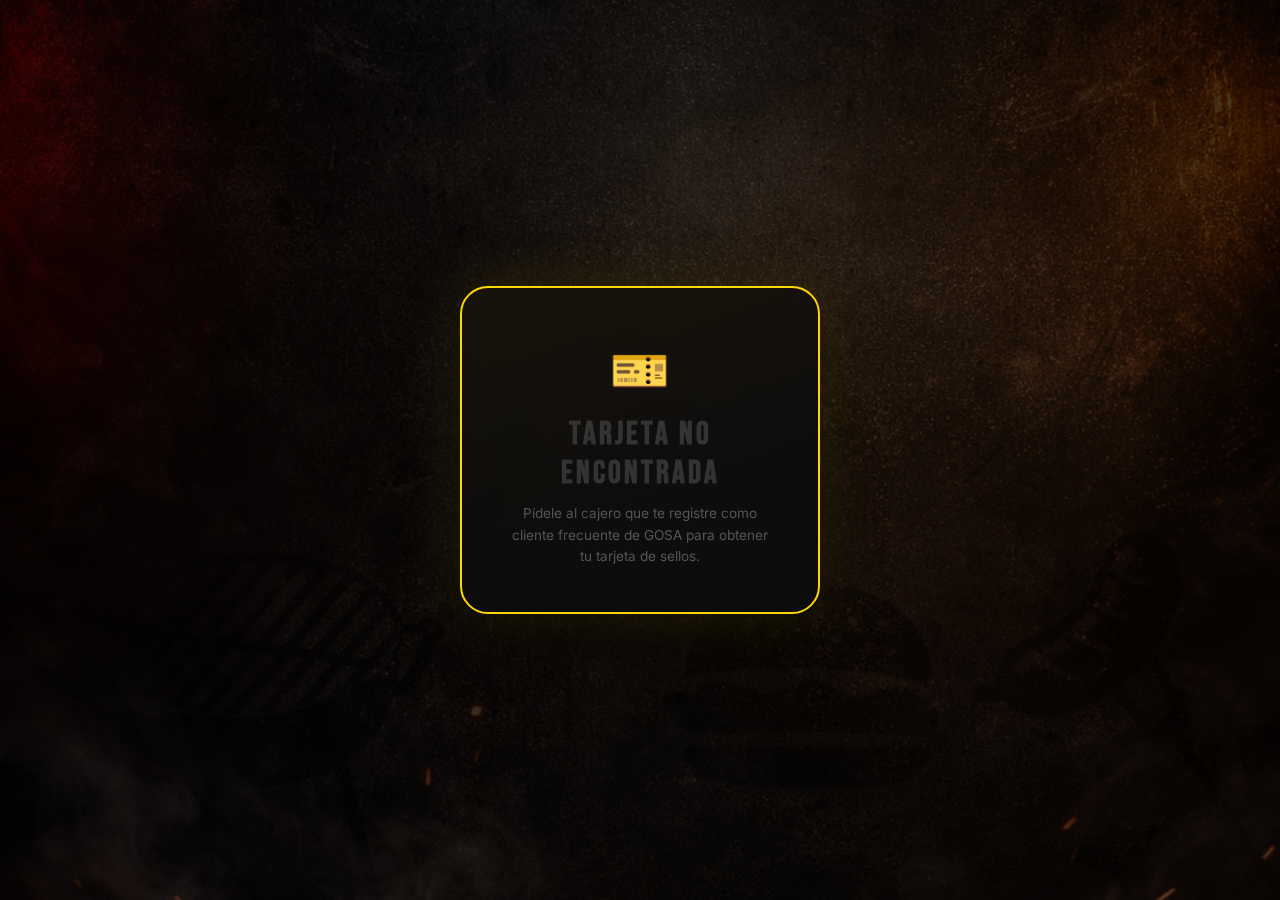
<file: tarjeta.html>
<!DOCTYPE html>
<html lang="es">
<head>
    <meta charset="UTF-8">
    <meta name="viewport" content="width=device-width, initial-scale=1.0, maximum-scale=1.0">
    <title>Mi Tarjeta GOSA</title>
    <link href="https://fonts.googleapis.com/css2?family=Bebas+Neue&family=Inter:wght@300;400;500;600;700&display=swap" rel="stylesheet">
    <style>
        :root {
            --gold: #FFD700;
            --gold-dark: #FFC107;
        }

        * { margin: 0; padding: 0; box-sizing: border-box; }

        body {
            font-family: 'Inter', sans-serif;
            background:
                linear-gradient(rgba(0,0,0,0.72), rgba(0,0,0,0.72)),
                url('images/fondo_tarjeta.PNG') center center / cover no-repeat fixed;
            color: #fff;
            min-height: 100vh;
            display: flex;
            flex-direction: column;
            align-items: center;
            justify-content: center;
            padding: 24px 16px;
        }

        /* ── CARD ── */
        .card {
            background: linear-gradient(160deg, rgba(24,19,10,0.88), rgba(13,13,13,0.92) 60%);
            backdrop-filter: blur(12px);
            -webkit-backdrop-filter: blur(12px);
            border: 2px solid var(--gold);
            border-radius: 28px;
            padding: 36px 28px 28px;
            max-width: 360px;
            width: 100%;
            box-shadow:
                0 0 60px rgba(255,215,0,0.12),
                0 20px 60px rgba(0,0,0,0.7);
            text-align: center;
            animation: fadeUp 0.5s ease;
        }

        @keyframes fadeUp {
            from { opacity: 0; transform: translateY(20px); }
            to   { opacity: 1; transform: translateY(0); }
        }

        /* ── LOGO / BRAND ── */
        .logo-wrap { margin-bottom: 4px; }
        .logo-img {
            width: 72px;
            height: 72px;
            border-radius: 50%;
            border: 3px solid var(--gold);
            object-fit: cover;
            margin-bottom: 10px;
            box-shadow: 0 0 20px rgba(255,215,0,0.25);
        }
        .brand {
            font-family: 'Bebas Neue', sans-serif;
            font-size: 2.8rem;
            color: var(--gold);
            letter-spacing: 6px;
            line-height: 1;
        }
        .brand-sub {
            font-size: 0.6rem;
            color: #555;
            letter-spacing: 3.5px;
            text-transform: uppercase;
            margin-bottom: 20px;
        }

        /* ── DIVIDER ── */
        .divider {
            width: 100%;
            height: 1px;
            background: linear-gradient(90deg, transparent, #333, transparent);
            margin: 16px 0;
        }

        /* ── CLIENT INFO ── */
        .client-name {
            font-size: 1.35rem;
            font-weight: 700;
            color: #fff;
            margin-bottom: 3px;
            letter-spacing: 0.5px;
        }
        .client-id {
            font-size: 0.65rem;
            color: #444;
            font-family: monospace;
            letter-spacing: 1px;
            margin-bottom: 24px;
        }

        /* ── STAMPS ── */
        .stamps-label {
            font-size: 0.65rem;
            color: #666;
            letter-spacing: 2.5px;
            text-transform: uppercase;
            margin-bottom: 14px;
        }
        .stamps-row {
            display: flex;
            justify-content: center;
            gap: 8px;
            margin-bottom: 14px;
        }
        .stamp {
            width: 46px;
            height: 46px;
            border-radius: 50%;
            display: flex;
            align-items: center;
            justify-content: center;
            transition: all 0.4s ease;
            position: relative;
        }
        .stamp.empty {
            background: #0e0e0e;
            border: 2px dashed #2a2a2a;
        }
        .stamp.empty::after {
            content: '';
            width: 14px;
            height: 14px;
            border-radius: 50%;
            background: #1a1a1a;
            display: block;
        }
        .stamp.filled {
            background: radial-gradient(circle at 32% 32%, #fffbe0, #ffd700 45%, #b8860b);
            border: 2px solid var(--gold);
            font-size: 1.4rem;
            box-shadow: 0 0 14px rgba(255,215,0,0.5);
        }
        .stamp.filled.animate {
            animation: stampPop 0.6s ease forwards;
        }
        @keyframes stampPop {
            0%   { transform: scale(0) rotate(-40deg); opacity: 0; }
            55%  { transform: scale(1.35) rotate(8deg); }
            75%  { transform: scale(0.95); }
            100% { transform: scale(1) rotate(0); opacity: 1; }
        }

        /* ── PROGRESS BAR ── */
        .progress-wrap {
            background: #111;
            border-radius: 4px;
            height: 4px;
            margin: 0 4px 10px;
            overflow: hidden;
        }
        .progress-fill {
            height: 100%;
            background: linear-gradient(90deg, var(--gold-dark), var(--gold));
            border-radius: 4px;
            transition: width 0.9s ease;
        }
        .progress-text {
            font-size: 0.78rem;
            color: #666;
            margin-bottom: 22px;
        }
        .progress-text strong { color: var(--gold); font-size: 0.95rem; }

        /* ── PRIZE INFO (not yet earned) ── */
        .prize-info {
            background: #0a0a0a;
            border: 1px solid #1e1e1e;
            border-radius: 14px;
            padding: 14px 16px;
        }
        .prize-info p {
            font-size: 0.65rem;
            color: #555;
            text-transform: uppercase;
            letter-spacing: 1.5px;
            margin-bottom: 5px;
        }
        .prize-info strong {
            font-family: 'Bebas Neue', sans-serif;
            font-size: 1.4rem;
            color: #777;
            letter-spacing: 2px;
        }

        /* ── PRIZE READY ── */
        .prize-ready {
            background: linear-gradient(135deg, #1a0900, #0d0600);
            border: 2px solid #ff6b35;
            border-radius: 18px;
            padding: 24px 20px;
            text-align: center;
            animation: glowOrange 2s infinite;
        }
        @keyframes glowOrange {
            0%,100% { box-shadow: 0 0 20px rgba(255,107,53,0.3); }
            50%      { box-shadow: 0 0 44px rgba(255,107,53,0.55); }
        }
        .prize-ready .pr-emoji {
            font-size: 3.5rem;
            display: block;
            margin-bottom: 8px;
            animation: bounce 1.2s infinite;
        }
        @keyframes bounce {
            0%,100% { transform: translateY(0); }
            50%      { transform: translateY(-8px); }
        }
        .prize-ready h2 {
            font-family: 'Bebas Neue', sans-serif;
            font-size: 2rem;
            color: #ff6b35;
            letter-spacing: 3px;
            margin-bottom: 6px;
        }
        .prize-ready p {
            font-size: 0.82rem;
            color: #ff9966;
            line-height: 1.5;
        }
        .prize-ready p strong {
            display: block;
            font-family: 'Bebas Neue', sans-serif;
            font-size: 1.2rem;
            color: #ffaa77;
            letter-spacing: 1.5px;
            margin-top: 4px;
        }

        /* ── REFRESH DOT ── */
        .refresh-dot {
            display: flex;
            align-items: center;
            justify-content: center;
            gap: 7px;
            margin-top: 22px;
            font-size: 0.62rem;
            color: #2a2a2a;
            letter-spacing: 1px;
            text-transform: uppercase;
        }
        .dot {
            width: 6px; height: 6px;
            border-radius: 50%;
            background: #2a2a2a;
            animation: blink 3s infinite;
        }
        @keyframes blink {
            0%,85%,100% { background: #2a2a2a; transform: scale(1); }
            90%          { background: var(--gold); transform: scale(1.4); }
        }

        /* ── NOT FOUND ── */
        .not-found { text-align: center; padding: 16px; }
        .not-found h2 {
            font-family: 'Bebas Neue', sans-serif;
            font-size: 2rem;
            color: #333;
            letter-spacing: 3px;
            margin-bottom: 10px;
        }
        .not-found p { color: #555; font-size: 0.85rem; line-height: 1.6; }

        /* ── CANJES BADGE ── */
        .canjes-badge {
            display: inline-block;
            background: rgba(255,215,0,0.06);
            border: 1px solid rgba(255,215,0,0.15);
            color: #888;
            font-size: 0.65rem;
            padding: 3px 12px;
            border-radius: 20px;
            margin-top: 6px;
            letter-spacing: 1px;
        }
    </style>
</head>
<body>

<div class="card" id="card">
    <!-- Rendered by JS -->
</div>

<script>
const API_URL = 'https://script.google.com/macros/s/AKfycbxVj9EO3hoX4VLMyf75Hv-MkQEXqOyTfxyXr_4z7nuccIxWx4_jji3gMJ5CcMczU316/exec';
let lastSellos = -1;
let clientId   = null;

function apiGet(action, params) {
    return new Promise((resolve, reject) => {
        const cb = 'gosa_t_' + Date.now() + '_' + Math.random().toString(36).slice(2, 6);
        const tag = document.createElement('script');
        const qs = Object.entries(Object.assign({ action }, params || {}))
            .map(([k, v]) => k + '=' + encodeURIComponent(v)).join('&');
        tag.src = API_URL + '?' + qs + '&callback=' + cb;
        const timer = setTimeout(() => {
            delete window[cb];
            if (tag.parentNode) document.head.removeChild(tag);
            reject(new Error('Timeout'));
        }, 12000);
        window[cb] = (data) => {
            clearTimeout(timer);
            delete window[cb];
            if (tag.parentNode) document.head.removeChild(tag);
            resolve(data);
        };
        tag.onerror = () => { clearTimeout(timer); delete window[cb]; reject(new Error('Error de red')); };
        document.head.appendChild(tag);
    });
}

async function getCliente(id) {
    const result = await apiGet('getCliente', { id });
    return (result && result.cliente) ? result.cliente : null;
}

function renderCard(cliente, animateNew = false) {
    const card    = document.getElementById('card');
    const sellos  = Math.min(cliente.sellos, 6);
    const pct     = (sellos / 6) * 100;
    const hasPrize = cliente.sellos >= 6;

    // Stamps HTML
    let stampsHTML = '';
    for (let i = 0; i < 6; i++) {
        const filled   = i < sellos;
        const isNewOne = animateNew && i === sellos - 1 && filled;
        stampsHTML += `<div class="stamp ${filled ? 'filled' + (isNewOne ? ' animate' : '') : 'empty'}">${filled ? '🌭' : ''}</div>`;
    }

    card.innerHTML = `
        <div class="logo-wrap">
            <img src="images/logo.jpeg" alt="GOSA" class="logo-img" onerror="this.style.display='none'">
            <div class="brand">GOSA</div>
            <div class="brand-sub">Tarjeta Cliente Frecuente</div>
        </div>

        <div class="divider"></div>

        <div class="client-name">${escHtml(cliente.nombre)}</div>
        <div class="client-id">${escHtml(cliente.id)}</div>
        ${cliente.canjes > 0 ? `<div class="canjes-badge">🎁 ${cliente.canjes} canje${cliente.canjes > 1 ? 's' : ''} previo${cliente.canjes > 1 ? 's' : ''}</div><br><br>` : ''}

        <div class="stamps-label">Mis sellos acumulados</div>
        <div class="stamps-row">${stampsHTML}</div>
        <div class="progress-wrap">
            <div class="progress-fill" style="width:${pct}%"></div>
        </div>
        <div class="progress-text"><strong>${sellos}</strong> de 6 sellos</div>

        ${hasPrize ? `
        <div class="prize-ready">
            <span class="pr-emoji">🌭</span>
            <h2>¡Premio Listo!</h2>
            <p>Muéstrale esta pantalla al cajero para reclamar tu<strong>PERRO CALIENTE GRATIS</strong></p>
        </div>
        ` : `
        <div class="prize-info">
            <p>Al completar 6 sellos ganas:</p>
            <strong>🌭 1 Perro Caliente Gratis</strong>
        </div>
        `}

        <div class="refresh-dot">
            <div class="dot"></div>
            Actualizando en tiempo real
        </div>
    `;
}

function renderNotFound() {
    document.getElementById('card').innerHTML = `
        <div class="not-found">
            <div style="font-size:3rem;margin-bottom:16px">🎫</div>
            <h2>Tarjeta no encontrada</h2>
            <p>Pídele al cajero que te registre como cliente frecuente de GOSA para obtener tu tarjeta de sellos.</p>
        </div>
    `;
}

function escHtml(str) {
    return String(str)
        .replace(/&/g, '&amp;')
        .replace(/</g, '&lt;')
        .replace(/>/g, '&gt;')
        .replace(/"/g, '&quot;');
}

async function init() {
    const params = new URLSearchParams(window.location.search);
    clientId = params.get('id');
    if (!clientId) { renderNotFound(); return; }

    document.getElementById('card').innerHTML =
        '<div style="text-align:center;padding:40px 16px;color:#444;font-size:0.85rem">Cargando tarjeta...</div>';

    try {
        const cliente = await getCliente(clientId);
        if (!cliente) { renderNotFound(); return; }
        lastSellos = cliente.sellos;
        renderCard(cliente);
    } catch(e) {
        renderNotFound();
        return;
    }

    // Poll every 4 seconds from the API
    setInterval(async () => {
        try {
            const updated = await getCliente(clientId);
            if (!updated) return;
            if (updated.sellos !== lastSellos) {
                const animate = updated.sellos > lastSellos;
                lastSellos = updated.sellos;
                renderCard(updated, animate);
            }
        } catch(e) { /* red momentáneamente inestable, ignorar */ }
    }, 4000);
}

init();
</script>
</body>
</html>
</file>
<file: sistema.css>
/* ========== GOSA Food Truck - Sistema de Pedidos ========== */

/* Variables CSS (mismas que el menú) */
:root {
    --gold: #FFD700;
    --gold-dark: #FFC107;
    --black: #000000;
    --white: #FFFFFF;
    --gray-light: #E0E0E0;
    --gray-dark: #4B4B4B;
    --bg-overlay: rgba(0, 0, 0, 0.85);
    --card-bg: rgba(20, 20, 20, 0.9);
    --success: #28a745;
    --warning: #ffc107;
    --danger: #dc3545;
    --info: #17a2b8;
}

/* Reset */
* {
    margin: 0;
    padding: 0;
    box-sizing: border-box;
}

body {
    font-family: 'Inter', sans-serif;
    background-color: var(--black);
    color: var(--white);
    min-height: 100vh;
}

/* ========== HEADER ========== */
.sistema-header {
    background: linear-gradient(180deg, rgba(0,0,0,0.95) 0%, rgba(0,0,0,0.8) 100%);
    padding: 15px 20px;
    display: flex;
    justify-content: space-between;
    align-items: center;
    border-bottom: 2px solid var(--gold);
    position: sticky;
    top: 0;
    z-index: 100;
}

.sistema-header h1 {
    font-family: 'Bebas Neue', sans-serif;
    font-size: 1.8em;
    color: var(--gold);
    letter-spacing: 2px;
}

.sistema-header .logo {
    width: 50px;
    height: 50px;
    border-radius: 50%;
    border: 2px solid var(--gold);
}

.header-nav {
    display: flex;
    gap: 10px;
}

.nav-btn {
    background: transparent;
    border: 1px solid var(--gold);
    color: var(--gold);
    padding: 8px 15px;
    border-radius: 20px;
    font-family: 'Bebas Neue', sans-serif;
    font-size: 0.95em;
    cursor: pointer;
    text-decoration: none;
    transition: all 0.3s ease;
}

.nav-btn:hover, .nav-btn.active {
    background: var(--gold);
    color: var(--black);
}

/* ========== LAYOUT PRINCIPAL ========== */
.sistema-container {
    display: grid;
    grid-template-columns: 1fr 350px;
    gap: 20px;
    padding: 20px;
    max-width: 1400px;
    margin: 0 auto;
    min-height: calc(100vh - 80px);
}

.sistema-container.full-width {
    grid-template-columns: 1fr;
}

/* ========== SECCIÓN DE PRODUCTOS ========== */
.productos-section {
    background: var(--card-bg);
    border-radius: 15px;
    padding: 20px;
    border: 1px solid var(--gray-dark);
}

.categoria-titulo {
    font-family: 'Bebas Neue', sans-serif;
    font-size: 1.5em;
    color: var(--gold);
    margin-bottom: 15px;
    padding-bottom: 10px;
    border-bottom: 1px solid var(--gray-dark);
    display: flex;
    align-items: center;
    gap: 10px;
}

.productos-grid {
    display: grid;
    grid-template-columns: repeat(auto-fill, minmax(180px, 1fr));
    gap: 12px;
    margin-bottom: 25px;
}

.producto-btn {
    background: rgba(30, 30, 30, 0.9);
    border: 1px solid var(--gray-dark);
    border-radius: 10px;
    padding: 15px 12px;
    cursor: pointer;
    transition: all 0.3s ease;
    text-align: center;
}

.producto-btn:hover {
    border-color: var(--gold);
    transform: translateY(-2px);
    box-shadow: 0 5px 15px rgba(255, 215, 0, 0.2);
}

.producto-btn:active {
    transform: scale(0.95);
}

.producto-btn.added {
    border-color: var(--success);
    background: rgba(40, 167, 69, 0.2);
}

.producto-nombre {
    font-family: 'Bebas Neue', sans-serif;
    font-size: 1.1em;
    color: var(--white);
    margin-bottom: 5px;
}

.producto-precio {
    font-family: 'Bebas Neue', sans-serif;
    font-size: 1.2em;
    color: var(--gold);
}

/* ========== PANEL DEL PEDIDO ========== */
.pedido-panel {
    background: var(--card-bg);
    border-radius: 15px;
    padding: 20px;
    border: 1px solid var(--gray-dark);
    position: sticky;
    top: 100px;
    max-height: calc(100vh - 120px);
    display: flex;
    flex-direction: column;
}

.pedido-titulo {
    font-family: 'Bebas Neue', sans-serif;
    font-size: 1.5em;
    color: var(--gold);
    margin-bottom: 15px;
    text-align: center;
}

.pedido-items {
    flex: 1;
    overflow-y: auto;
    margin-bottom: 15px;
}

.pedido-item {
    display: flex;
    justify-content: space-between;
    align-items: center;
    padding: 10px;
    background: rgba(40, 40, 40, 0.8);
    border-radius: 8px;
    margin-bottom: 8px;
}

.pedido-item-info {
    flex: 1;
}

.pedido-item-nombre {
    font-size: 0.95em;
    color: var(--white);
}

.pedido-item-precio {
    font-size: 0.85em;
    color: var(--gray-light);
}

.pedido-item-controles {
    display: flex;
    align-items: center;
    gap: 8px;
}

.cantidad-btn {
    width: 28px;
    height: 28px;
    border-radius: 50%;
    border: none;
    cursor: pointer;
    font-size: 1.1em;
    font-weight: bold;
    transition: all 0.2s ease;
}

.cantidad-btn.menos {
    background: var(--danger);
    color: white;
}

.cantidad-btn.mas {
    background: var(--success);
    color: white;
}

.cantidad-btn:hover {
    transform: scale(1.1);
}

.cantidad-numero {
    font-family: 'Bebas Neue', sans-serif;
    font-size: 1.2em;
    min-width: 25px;
    text-align: center;
}

.pedido-vacio {
    text-align: center;
    color: var(--gray-light);
    padding: 40px 20px;
}

.pedido-total {
    border-top: 2px solid var(--gold);
    padding-top: 15px;
    margin-bottom: 15px;
}

.total-linea {
    display: flex;
    justify-content: space-between;
    font-family: 'Bebas Neue', sans-serif;
    font-size: 1.8em;
    color: var(--gold);
}

.pedido-notas {
    margin-bottom: 15px;
}

.pedido-notas textarea {
    width: 100%;
    padding: 10px;
    border-radius: 8px;
    border: 1px solid var(--gray-dark);
    background: rgba(30, 30, 30, 0.9);
    color: var(--white);
    font-family: 'Inter', sans-serif;
    resize: none;
    height: 60px;
}

.pedido-notas textarea::placeholder {
    color: var(--gray-light);
}

.domicilio-check {
    display: flex;
    align-items: center;
    gap: 10px;
    padding: 10px 12px;
    margin-bottom: 10px;
    background: rgba(23, 162, 184, 0.1);
    border: 1px solid rgba(23, 162, 184, 0.3);
    border-radius: 8px;
    cursor: pointer;
    color: var(--info);
    font-family: 'Inter', sans-serif;
    font-size: 0.95em;
    transition: background 0.2s ease, border-color 0.2s ease;
}

.domicilio-check:hover {
    background: rgba(23, 162, 184, 0.2);
}

.domicilio-check.activo {
    background: rgba(23, 162, 184, 0.25);
    border-color: var(--info);
}

.domicilio-check input[type="checkbox"] {
    accent-color: var(--info);
    width: 18px;
    height: 18px;
    cursor: pointer;
}

.domicilio-check i {
    font-size: 1.1em;
}

/* ========== TIPO DE PEDIDO TOGGLE ========== */
.tipo-pedido-toggle {
    display: grid;
    grid-template-columns: 1fr 1fr;
    gap: 8px;
    margin-bottom: 10px;
}

.tipo-check {
    flex: 1;
    display: flex;
    align-items: center;
    justify-content: center;
    gap: 8px;
    padding: 10px 8px;
    border-radius: 8px;
    border: 1px solid var(--gray-dark);
    background: rgba(255,255,255,0.03);
    cursor: pointer;
    font-size: 0.88em;
    color: var(--gray-light);
    font-family: 'Inter', sans-serif;
    transition: background 0.2s ease, border-color 0.2s ease;
    user-select: none;
}

.tipo-check:hover {
    background: rgba(255, 215, 0, 0.1);
    border-color: rgba(255, 215, 0, 0.4);
}

.tipo-check.activo {
    background: rgba(255, 215, 0, 0.18);
    border-color: var(--gold);
    color: var(--gold);
}

.tipo-check-costo.activo {
    background: rgba(255, 107, 53, 0.18);
    border-color: #ff6b35;
    color: #ff9966;
}

.tipo-check input[type="radio"] {
    display: none;
}

.tipo-check i {
    font-size: 1.05em;
}

/* ========== BADGE TIPO EN CARDS ========== */
.tipo-badge {
    display: inline-flex;
    align-items: center;
    gap: 6px;
    padding: 5px 12px;
    border-radius: 20px;
    font-family: 'Bebas Neue', sans-serif;
    font-size: 0.9em;
    letter-spacing: 1px;
    margin-bottom: 12px;
}

.tipo-badge.llevar {
    background: rgba(40, 167, 69, 0.15);
    border: 1px solid var(--success);
    color: var(--success);
}

.tipo-badge.comer {
    background: rgba(255, 215, 0, 0.12);
    border: 1px solid var(--gold);
    color: var(--gold);
}

.tipo-badge.domicilio {
    background: rgba(23, 162, 184, 0.15);
    border: 1px solid var(--info);
    color: var(--info);
}

.btn-enviar {
    width: 100%;
    padding: 15px;
    border: none;
    border-radius: 10px;
    font-family: 'Bebas Neue', sans-serif;
    font-size: 1.4em;
    cursor: pointer;
    transition: all 0.3s ease;
    background: linear-gradient(135deg, var(--gold) 0%, var(--gold-dark) 100%);
    color: var(--black);
}

.btn-enviar:hover {
    transform: translateY(-2px);
    box-shadow: 0 5px 20px rgba(255, 215, 0, 0.4);
}

.btn-enviar:disabled {
    background: var(--gray-dark);
    cursor: not-allowed;
    transform: none;
    box-shadow: none;
}

.btn-limpiar {
    width: 100%;
    padding: 10px;
    margin-top: 10px;
    border: 1px solid var(--danger);
    border-radius: 8px;
    background: transparent;
    color: var(--danger);
    font-family: 'Bebas Neue', sans-serif;
    font-size: 1em;
    cursor: pointer;
    transition: all 0.3s ease;
}

.btn-limpiar:hover {
    background: var(--danger);
    color: var(--white);
}

/* ========== PANEL DE COCINA ========== */
.cocina-container {
    padding: 20px;
    max-width: 1200px;
    margin: 0 auto;
}

.cocina-grid {
    display: grid;
    grid-template-columns: repeat(auto-fill, minmax(320px, 1fr));
    gap: 20px;
}

.pedido-card {
    background: var(--card-bg);
    border-radius: 15px;
    padding: 20px;
    border: 2px solid var(--gray-dark);
    transition: all 0.3s ease;
}

.pedido-card.pendiente {
    border-color: var(--danger);
    animation: pulse-border 2s infinite;
}

.pedido-card.preparando {
    border-color: var(--warning);
}

.pedido-card.listo {
    border-color: var(--success);
}

@keyframes pulse-border {
    0%, 100% { box-shadow: 0 0 0 0 rgba(220, 53, 69, 0.4); }
    50% { box-shadow: 0 0 0 10px rgba(220, 53, 69, 0); }
}

.pedido-header {
    display: flex;
    justify-content: space-between;
    align-items: center;
    margin-bottom: 15px;
    padding-bottom: 10px;
    border-bottom: 1px solid var(--gray-dark);
}

.pedido-numero {
    font-family: 'Bebas Neue', sans-serif;
    font-size: 2em;
    color: var(--gold);
}

.pedido-hora {
    font-size: 1.1em;
    color: var(--gray-light);
}

.pedido-estado {
    padding: 5px 12px;
    border-radius: 20px;
    font-family: 'Bebas Neue', sans-serif;
    font-size: 0.9em;
    text-transform: uppercase;
}

.pedido-estado.pendiente {
    background: var(--danger);
}

.pedido-estado.preparando {
    background: var(--warning);
    color: var(--black);
}

.pedido-estado.listo {
    background: var(--success);
}

.pedido-lista {
    margin-bottom: 15px;
}

.pedido-lista-item {
    display: flex;
    justify-content: space-between;
    padding: 8px 0;
    border-bottom: 1px solid rgba(255,255,255,0.1);
}

.pedido-lista-item:last-child {
    border-bottom: none;
}

.item-cantidad {
    font-family: 'Bebas Neue', sans-serif;
    font-size: 1.2em;
    color: var(--gold);
    margin-right: 10px;
}

.item-nombre {
    flex: 1;
}

.pedido-notas-cocina {
    background: rgba(255, 193, 7, 0.2);
    border-left: 3px solid var(--warning);
    padding: 10px;
    margin-bottom: 15px;
    border-radius: 0 8px 8px 0;
    font-style: italic;
}

.pedido-acciones {
    display: flex;
    gap: 10px;
}

.btn-estado {
    flex: 1;
    padding: 12px;
    border: none;
    border-radius: 8px;
    font-family: 'Bebas Neue', sans-serif;
    font-size: 1.1em;
    cursor: pointer;
    transition: all 0.3s ease;
}

.btn-preparando {
    background: var(--warning);
    color: var(--black);
}

.btn-listo {
    background: var(--success);
    color: var(--white);
}

.btn-entregado {
    background: var(--info);
    color: var(--white);
}

.btn-estado:hover {
    transform: translateY(-2px);
    box-shadow: 0 5px 15px rgba(0,0,0,0.3);
}

/* ========== BOTÓN EDITAR PEDIDO ========== */
.btn-editar {
    width: 44px;
    min-width: 44px;
    height: 44px;
    padding: 0;
    background: rgba(255, 215, 0, 0.15);
    border: 1px solid var(--gold);
    border-radius: 8px;
    color: var(--gold);
    font-size: 1.1em;
    cursor: pointer;
    transition: all 0.2s ease;
    display: flex;
    align-items: center;
    justify-content: center;
}

.btn-editar:hover {
    background: var(--gold);
    color: var(--black);
}

/* ========== MODAL EDITAR PEDIDO ========== */
.modal-overlay {
    position: fixed;
    inset: 0;
    background: rgba(0, 0, 0, 0.8);
    z-index: 200;
    display: flex;
    align-items: flex-end;
    justify-content: center;
}

.modal-panel {
    background: rgba(18, 18, 18, 0.98);
    border-radius: 15px 15px 0 0;
    width: 100%;
    max-width: 500px;
    max-height: 90vh;
    display: flex;
    flex-direction: column;
    border-top: 2px solid var(--gold);
}

.modal-header {
    display: flex;
    justify-content: space-between;
    align-items: center;
    padding: 15px 20px;
    border-bottom: 1px solid var(--gray-dark);
    flex-shrink: 0;
}

.modal-titulo {
    font-family: 'Bebas Neue', sans-serif;
    font-size: 1.4em;
    color: var(--gold);
}

.btn-cerrar-modal {
    background: none;
    border: none;
    color: var(--gray-light);
    font-size: 1.4em;
    cursor: pointer;
    padding: 5px;
    transition: color 0.2s;
}

.btn-cerrar-modal:hover {
    color: var(--danger);
}

.modal-body {
    flex: 1;
    overflow-y: auto;
    padding: 15px 20px;
}

.modal-section-title {
    font-family: 'Bebas Neue', sans-serif;
    font-size: 1.1em;
    color: var(--gold);
    margin-bottom: 10px;
    padding-bottom: 5px;
    border-bottom: 1px solid var(--gray-dark);
}

.modal-footer {
    padding: 15px 20px;
    border-top: 2px solid var(--gold);
    flex-shrink: 0;
}

.modal-total {
    display: flex;
    justify-content: space-between;
    font-family: 'Bebas Neue', sans-serif;
    font-size: 1.6em;
    color: var(--gold);
    margin-bottom: 12px;
}

.modal-botones {
    display: flex;
    flex-direction: column;
    gap: 8px;
}

.modal-botones .btn-estado {
    width: 100%;
}

.modal-botones .btn-limpiar {
    width: 100%;
    margin-top: 0;
}

.modal-productos-grid {
    grid-template-columns: repeat(2, 1fr) !important;
    gap: 8px !important;
}

/* ========== CIERRE DE CAJA ========== */
.cierre-container {
    padding: 20px;
    max-width: 900px;
    margin: 0 auto;
}

.cierre-fecha {
    display: flex;
    gap: 15px;
    align-items: center;
    margin-bottom: 25px;
    flex-wrap: wrap;
}

.cierre-fecha label {
    font-family: 'Bebas Neue', sans-serif;
    font-size: 1.2em;
    color: var(--gold);
}

.cierre-fecha input[type="date"] {
    padding: 10px 15px;
    border-radius: 8px;
    border: 1px solid var(--gold);
    background: rgba(30, 30, 30, 0.9);
    color: var(--white);
    font-family: 'Inter', sans-serif;
    font-size: 1em;
}

.btn-consultar {
    padding: 10px 25px;
    background: var(--gold);
    color: var(--black);
    border: none;
    border-radius: 8px;
    font-family: 'Bebas Neue', sans-serif;
    font-size: 1.1em;
    cursor: pointer;
    transition: all 0.3s ease;
}

.btn-consultar:hover {
    background: var(--gold-dark);
    transform: translateY(-2px);
}

.resumen-cards {
    display: grid;
    grid-template-columns: repeat(auto-fit, minmax(200px, 1fr));
    gap: 20px;
    margin-bottom: 30px;
}

.resumen-card {
    background: var(--card-bg);
    border-radius: 15px;
    padding: 25px;
    text-align: center;
    border: 1px solid var(--gray-dark);
}

.resumen-card.destacado {
    border-color: var(--gold);
    background: linear-gradient(135deg, rgba(255,215,0,0.1) 0%, rgba(0,0,0,0.9) 100%);
}

.resumen-valor {
    font-family: 'Bebas Neue', sans-serif;
    font-size: 2.5em;
    color: var(--gold);
    margin-bottom: 5px;
}

.resumen-label {
    color: var(--gray-light);
    font-size: 0.95em;
}

.productos-vendidos {
    background: var(--card-bg);
    border-radius: 15px;
    padding: 20px;
    border: 1px solid var(--gray-dark);
}

.productos-vendidos h2 {
    font-family: 'Bebas Neue', sans-serif;
    font-size: 1.5em;
    color: var(--gold);
    margin-bottom: 15px;
}

.productos-tabla {
    width: 100%;
    border-collapse: collapse;
}

.productos-tabla th,
.productos-tabla td {
    padding: 12px;
    text-align: left;
    border-bottom: 1px solid var(--gray-dark);
}

.productos-tabla th {
    font-family: 'Bebas Neue', sans-serif;
    color: var(--gold);
    font-size: 1.1em;
}

.productos-tabla tr:hover {
    background: rgba(255, 215, 0, 0.05);
}

.productos-tabla td:last-child,
.productos-tabla th:last-child {
    text-align: right;
}

/* ========== ESTADOS Y MENSAJES ========== */
.mensaje {
    padding: 15px 20px;
    border-radius: 10px;
    margin-bottom: 20px;
    text-align: center;
    font-family: 'Bebas Neue', sans-serif;
    font-size: 1.1em;
}

.mensaje.exito {
    background: rgba(40, 167, 69, 0.2);
    border: 1px solid var(--success);
    color: var(--success);
}

.mensaje.error {
    background: rgba(220, 53, 69, 0.2);
    border: 1px solid var(--danger);
    color: var(--danger);
}

.mensaje.info {
    background: rgba(23, 162, 184, 0.2);
    border: 1px solid var(--info);
    color: var(--info);
}

.loading {
    text-align: center;
    padding: 40px;
    color: var(--gray-light);
}

.loading::after {
    content: '';
    display: inline-block;
    width: 30px;
    height: 30px;
    border: 3px solid var(--gold);
    border-top-color: transparent;
    border-radius: 50%;
    animation: spin 1s linear infinite;
    margin-left: 10px;
    vertical-align: middle;
}

@keyframes spin {
    to { transform: rotate(360deg); }
}

.sin-datos {
    text-align: center;
    padding: 60px 20px;
    color: var(--gray-light);
}

.sin-datos i {
    font-size: 3em;
    margin-bottom: 15px;
    display: block;
}

/* ========== CONFIGURACIÓN PENDIENTE ========== */
.config-warning {
    background: rgba(255, 193, 7, 0.2);
    border: 2px solid var(--warning);
    border-radius: 15px;
    padding: 30px;
    margin: 20px;
    text-align: center;
}

.config-warning h2 {
    font-family: 'Bebas Neue', sans-serif;
    color: var(--warning);
    margin-bottom: 15px;
}

.config-warning ol {
    text-align: left;
    max-width: 600px;
    margin: 0 auto;
    line-height: 1.8;
}

/* ========== RESPONSIVE ========== */

/* Ocultar toggle en desktop */
.pedido-panel-toggle {
    display: none;
}

@media (max-width: 900px) {
    .sistema-container {
        grid-template-columns: 1fr;
    }

    .pedido-panel {
        position: fixed;
        bottom: 0;
        left: 0;
        right: 0;
        max-height: 80vh;
        border-radius: 15px 15px 0 0;
        z-index: 100;
        transform: translateY(calc(100% - 72px));
        transition: transform 0.35s cubic-bezier(0.4, 0, 0.2, 1);
        box-shadow: 0 -4px 24px rgba(0, 0, 0, 0.6);
        background: rgba(18, 18, 18, 0.98);
        overflow-y: auto;
    }

    .pedido-panel.expandido {
        transform: translateY(0);
    }

    .pedido-panel-toggle {
        display: flex;
        align-items: center;
        justify-content: space-between;
        padding: 0 20px;
        height: 72px;
        cursor: pointer;
        border-top: 2px solid var(--gold);
        position: sticky;
        top: 0;
        background: rgba(18, 18, 18, 0.98);
        z-index: 1;
    }

    .pedido-panel-toggle i {
        color: var(--gold);
        font-size: 1.2em;
        transition: transform 0.3s ease;
    }

    .pedido-panel.expandido .pedido-panel-toggle i {
        transform: rotate(180deg);
    }

    .toggle-info {
        display: flex;
        align-items: center;
        gap: 10px;
        color: var(--white);
        font-family: 'Bebas Neue', sans-serif;
        font-size: 1.2em;
    }

    .toggle-total {
        font-family: 'Bebas Neue', sans-serif;
        font-size: 1.4em;
        color: var(--gold);
    }

    .pedido-titulo {
        padding-top: 10px;
    }

    .productos-section {
        padding-bottom: 90px;
    }
}

@media (max-width: 600px) {
    .sistema-header {
        flex-wrap: wrap;
        gap: 10px;
    }

    .sistema-header h1 {
        font-size: 1.4em;
    }

    .header-nav {
        width: 100%;
        justify-content: center;
    }

    .nav-btn {
        padding: 6px 12px;
        font-size: 0.85em;
    }

    .productos-grid {
        grid-template-columns: repeat(2, 1fr);
        gap: 8px;
    }

    .producto-btn {
        padding: 14px 10px;
        min-height: 80px;
        display: flex;
        flex-direction: column;
        align-items: center;
        justify-content: center;
        gap: 6px;
    }

    .producto-nombre {
        font-size: 0.95em;
    }

    .producto-precio {
        font-size: 1em;
    }

    .cocina-grid {
        grid-template-columns: 1fr;
    }

    .resumen-cards {
        grid-template-columns: repeat(2, 1fr);
    }

    .resumen-valor {
        font-size: 2em;
    }
}

/* ========== SCROLLBAR ========== */
::-webkit-scrollbar {
    width: 8px;
}

::-webkit-scrollbar-track {
    background: var(--black);
}

::-webkit-scrollbar-thumb {
    background: var(--gold);
    border-radius: 4px;
}

::-webkit-scrollbar-thumb:hover {
    background: var(--gold-dark);
}

/* ========== IMPRIMIR ========== */
@media print {
    body {
        background: white;
        color: black;
    }

    .sistema-header,
    .header-nav,
    .btn-consultar,
    .cierre-fecha {
        display: none;
    }

    .resumen-card {
        border: 1px solid #ccc;
        background: white;
    }

    .resumen-valor {
        color: black;
    }
}
</file>
